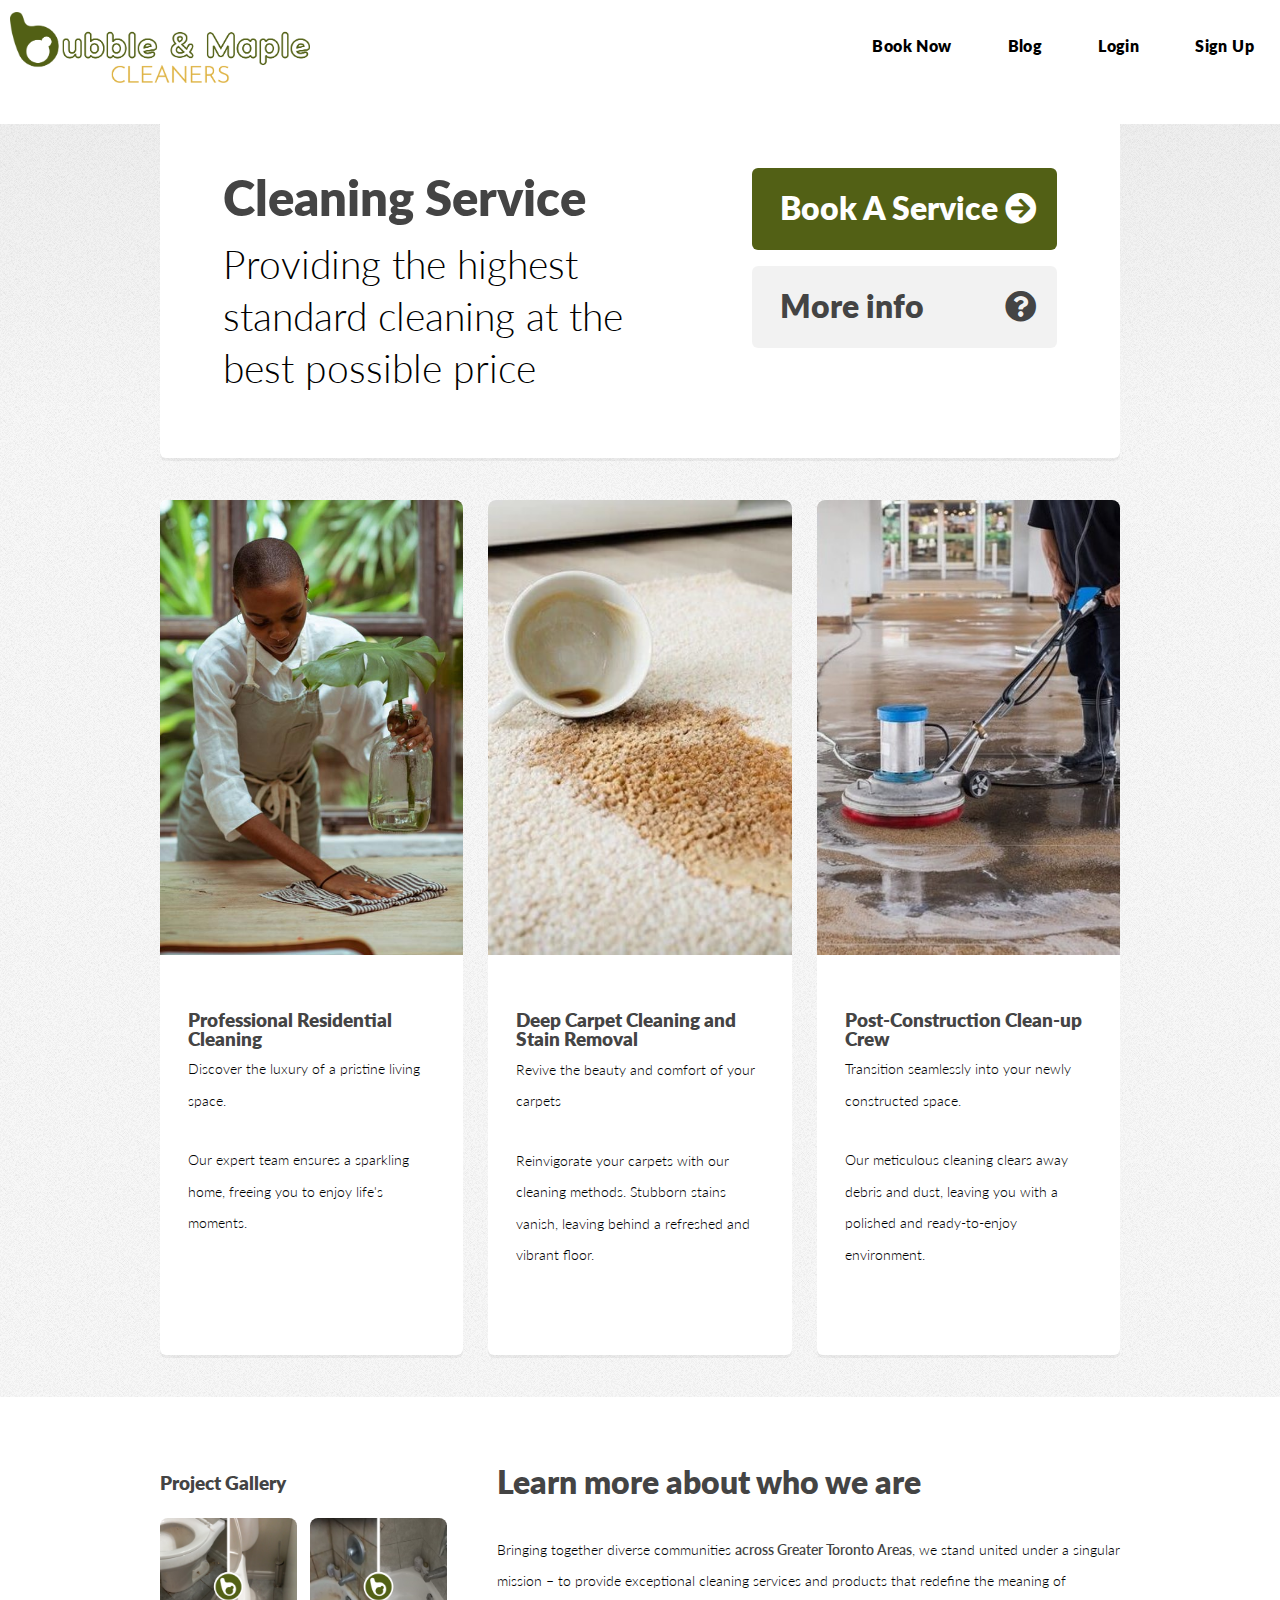
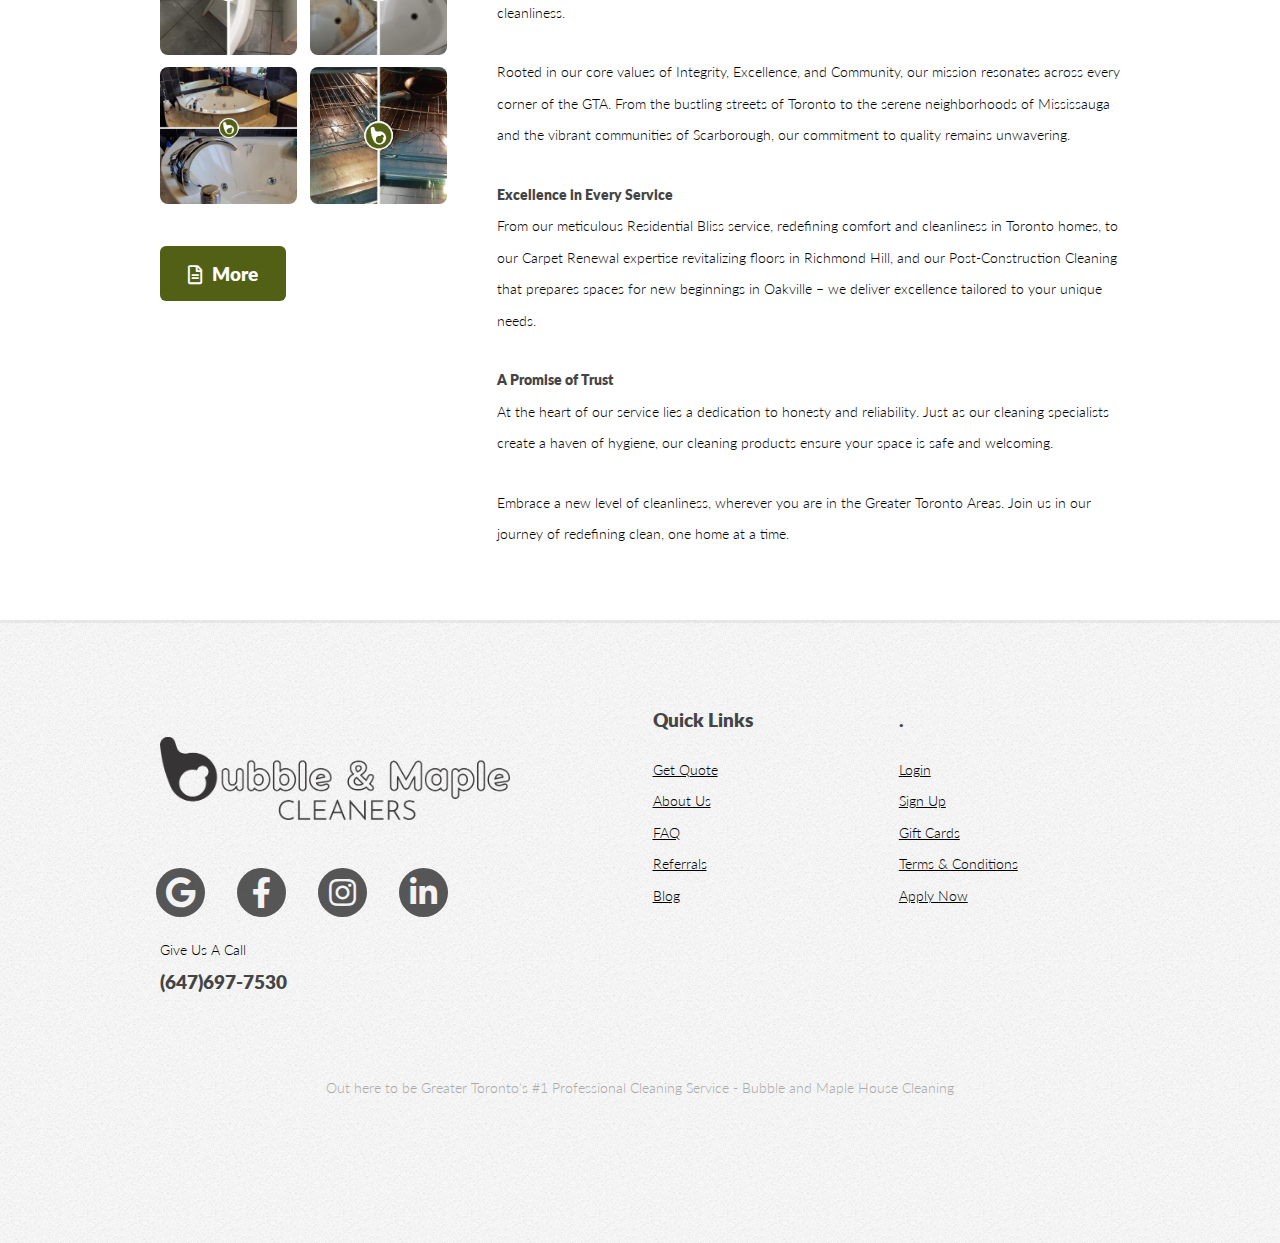
<file: index.html>
<!DOCTYPE HTML>

<html>
	<head>
		<title>Bubble and Maple Cleaners</title>
		<meta charset="utf-8" />
		<meta name="viewport" content="width=device-width, initial-scale=1, user-scalable=no" />
		<link rel="stylesheet" href="assets/css/main.css" />
	</head>
	<body class="is-preload homepage">
		<div id="page-wrapper">

			<!-- Header -->
				<div id="header-wrapper">
					<header id="header" class="container">

						

						<!-- Nav -->
						
							<nav id="nav">
								<!-- Logo -->
								<div id="logo">
									<a href="index.html"><img style="width: 300px;" src="./images/logo.png"></a>
								</div>
								<ul>
									<li><a href="https://bubbleandmaple.com/booknow">Book Now</a></li>
									<li><a href="./pages/blog.html">Blog</a></li>
									<li><a href="https://bubbleandmaple.com/login">Login</a></li>
									<li><a href="https://bubbleandmaple.com/signup">Sign Up</a></li>
								</ul>
							</nav>

					</header>
				</div>

			<!-- Banner -->
				<div id="banner-wrapper">
					<div id="banner" class="box container">
						<div class="row">
							<div class="col-7 col-12-medium">
								<h2>Cleaning Service</h2>
								<p>Providing the highest standard  cleaning at the best possible price</p>
							</div>
							<div class="col-5 col-12-medium">
								<ul>
									<li><a href="https://bubbleandmaple.com/booknow" class="button large icon solid fa-arrow-circle-right">Book A Service</a></li>
									<li><a href="https://bubbleandmaple.com/" class="button alt large icon solid fa-question-circle">More info</a></li>
								</ul>
							</div>
						</div>
					</div>
				</div>

			<!-- Features -->
				<div id="features-wrapper">
					<div class="container">
						<div class="row">
							<div class="col-4 col-12-medium">

								<!-- Box -->
									<section class="box feature">
										<a href="#" class="image featured"><img src="images/pic01.jpg" alt="" /></a>
										<div class="inner" style="height: 400px;">
											<header>
												<h2>Professional Residential Cleaning</h2>
												<p>Discover the luxury of a pristine living space.</p>
											</header>
											<p>Our expert team ensures a sparkling home, freeing you to enjoy life's moments.</p>
										</div>
									</section>

							</div>
							<div class="col-4 col-12-medium">

								<!-- Box -->
									<section class="box feature">
										<a href="#" class="image featured"><img src="images/pic02.jpg" alt="" /></a>
										<div class="inner" style="height: 400px;">
											<header>
												<h2>Deep Carpet Cleaning and Stain Removal</h2>
												<p>Revive the beauty and comfort of your carpets</p>
											</header>
											<p>Reinvigorate your carpets with our cleaning methods. Stubborn stains vanish, leaving behind a refreshed and vibrant floor.</p>
										</div>
									</section>

							</div>
							<div class="col-4 col-12-medium">

								<!-- Box -->
									<section class="box feature">
										<a href="#" class="image featured"><img src="images/pic03.jpg" alt="" /></a>
										<div class="inner" style="height: 400px;">
											<header>
												<h2>Post-Construction Clean-up Crew</h2>
												<p>Transition seamlessly into your newly constructed space.</p>
											</header>
											<p>Our meticulous cleaning clears away debris and dust, leaving you with a polished and ready-to-enjoy environment.</p>
										</div>
									</section>
							</div>
						</div>
					</div>
				</div>

			<!-- Main -->
				<div id="main-wrapper">
					<div class="container">
						<div class="row gtr-200">
							<div class="col-4 col-12-medium">

								<!-- Sidebar -->
									<div id="sidebar">
										<section class="widget thumbnails">
											<h3>Project Gallery</h3>
											<div class="grid">
												<div class="row gtr-50">
													<div class="col-6"><a href="#" class="image fit"><img src="images/pic04.jpg" alt="" /></a></div>
													<div class="col-6"><a href="#" class="image fit"><img src="images/pic05.jpg" alt="" /></a></div>
													<div class="col-6"><a href="#" class="image fit"><img src="images/pic06.jpg" alt="" /></a></div>
													<div class="col-6"><a href="#" class="image fit"><img src="images/pic07.jpg" alt="" /></a></div>
												</div>
											</div>
											<a href="#" class="button icon fa-file-alt">More</a>
										</section>
									</div>

							</div>
							<div class="col-8 col-12-medium imp-medium">

								<!-- Content -->
									<div id="content">
										<section class="last">
											<h2>Learn more about who we are</h2>
											<p>Bringing together diverse communities <strong>across Greater Toronto Areas</strong>, we stand united under a singular mission – to provide exceptional cleaning services and products that redefine the meaning of cleanliness.
											</p>
											
											<p>Rooted in our core values of Integrity, Excellence, and Community, our mission resonates across every corner of the GTA. From the bustling streets of Toronto to the serene neighborhoods of Mississauga and the vibrant communities of Scarborough, our commitment to quality remains unwavering.</p>
											<h4>Excellence in Every Service</h4>
											<p>From our meticulous Residential Bliss service, redefining comfort and cleanliness in Toronto homes, to our Carpet Renewal expertise revitalizing floors in Richmond Hill, and our Post-Construction Cleaning that prepares spaces for new beginnings in Oakville – we deliver excellence tailored to your unique needs.</p>
											<h4>A Promise of Trust</h4>
											<p>At the heart of our service lies a dedication to honesty and reliability. Just as our cleaning specialists create a haven of hygiene, our cleaning products ensure your space is safe and welcoming.</p>
											
											<p>Embrace a new level of cleanliness, wherever you are in the Greater Toronto Areas. Join us in our journey of redefining clean, one home at a time.</p>
											<!-- <a href="#" class="button icon solid fa-arrow-circle-right">Continue Reading</a> -->
										</section>
									</div>

							</div>
						</div>
					</div>
				</div>

			<!-- Footer -->
				<div id="footer-wrapper">
					<footer id="footer" class="container">
						<div class="row">
							<div class="col-6 col-6-medium col-12-small">

								<!-- Links -->
									<section class="widget contact links">
										<div class="dflex footer-logo">
											<img src="./images/logo_in_black.png" alt="logo at footer" style="width: 350px; height: 150px;">
										</div>
										<ul>
											<li><a href="#" class="icon brands fa-google"><span class="label">Google Business</span></a></li>
											<li><a href="#" class="icon brands fa-facebook-f"><span class="label">Facebook</span></a></li>
											<li><a href="#" class="icon brands fa-instagram"><span class="label">Instagram</span></a></li>
											<li><a href="#" class="icon brands fa-linkedin-in"><span class="label">Linkedin</span></a></li>
										</ul>
										<div id="phone-details">
											<span>Give Us A Call</span>
											<h3>(647)697-7530</h3>
										</div>
									</section>

							</div>
							<div class="col-3 col-6-medium col-12-small">

								<!-- Links -->
									<section class="widget links">
										<h3>Quick Links</h3>
										<ul class="style2">
											<li><a href="https://bubbleandmaple.com/contact-us">Get Quote</a></li>
											<li><a href="https://bubbleandmaple.com/about-us">About Us</a></li>
											<li><a href="#">FAQ</a></li>
											<li><a href="https://bubbleandmaple.com/referral">Referrals</a></li>
											<li><a href="#">Blog</a></li>
										</ul>
									</section>

							</div>
							<div class="col-3 col-6-medium col-12-small">

								<!-- Links -->
									<section class="widget links">
										<h3>.</h3>
										<ul class="style2">
											<li><a href="https://bubbleandmaple.com/login">Login</a></li>
											<li><a href="https://bubbleandmaple.com/signup">Sign Up</a></li>
											<li><a href="https://bubbleandmaple.com/gift-cards">Gift Cards</a></li>
											<li><a href="https://bubbleandmaple.com/terms-conditions">Terms & Conditions</a></li>
											<li><a href="#">Apply Now</a></li>
										</ul>
									</section>

							</div>
						</div>
						<div class="row">
							<div class="col-12">
								<div id="copyright">
									<ul class="menu">
										<li>Out here to be Greater Toronto's #1 Professional Cleaning Service - Bubble and Maple House Cleaning</li>
									</ul>
								</div>
							</div>
						</div>
					</footer>
				</div>

			</div>

		<!-- Scripts -->

			<script src="assets/js/jquery.min.js"></script>
			<script src="assets/js/jquery.dropotron.min.js"></script>
			<script src="assets/js/browser.min.js"></script>
			<script src="assets/js/breakpoints.min.js"></script>
			<script src="assets/js/util.js"></script>
			<script src="assets/js/main.js"></script>

	</body>
</html>
</file>
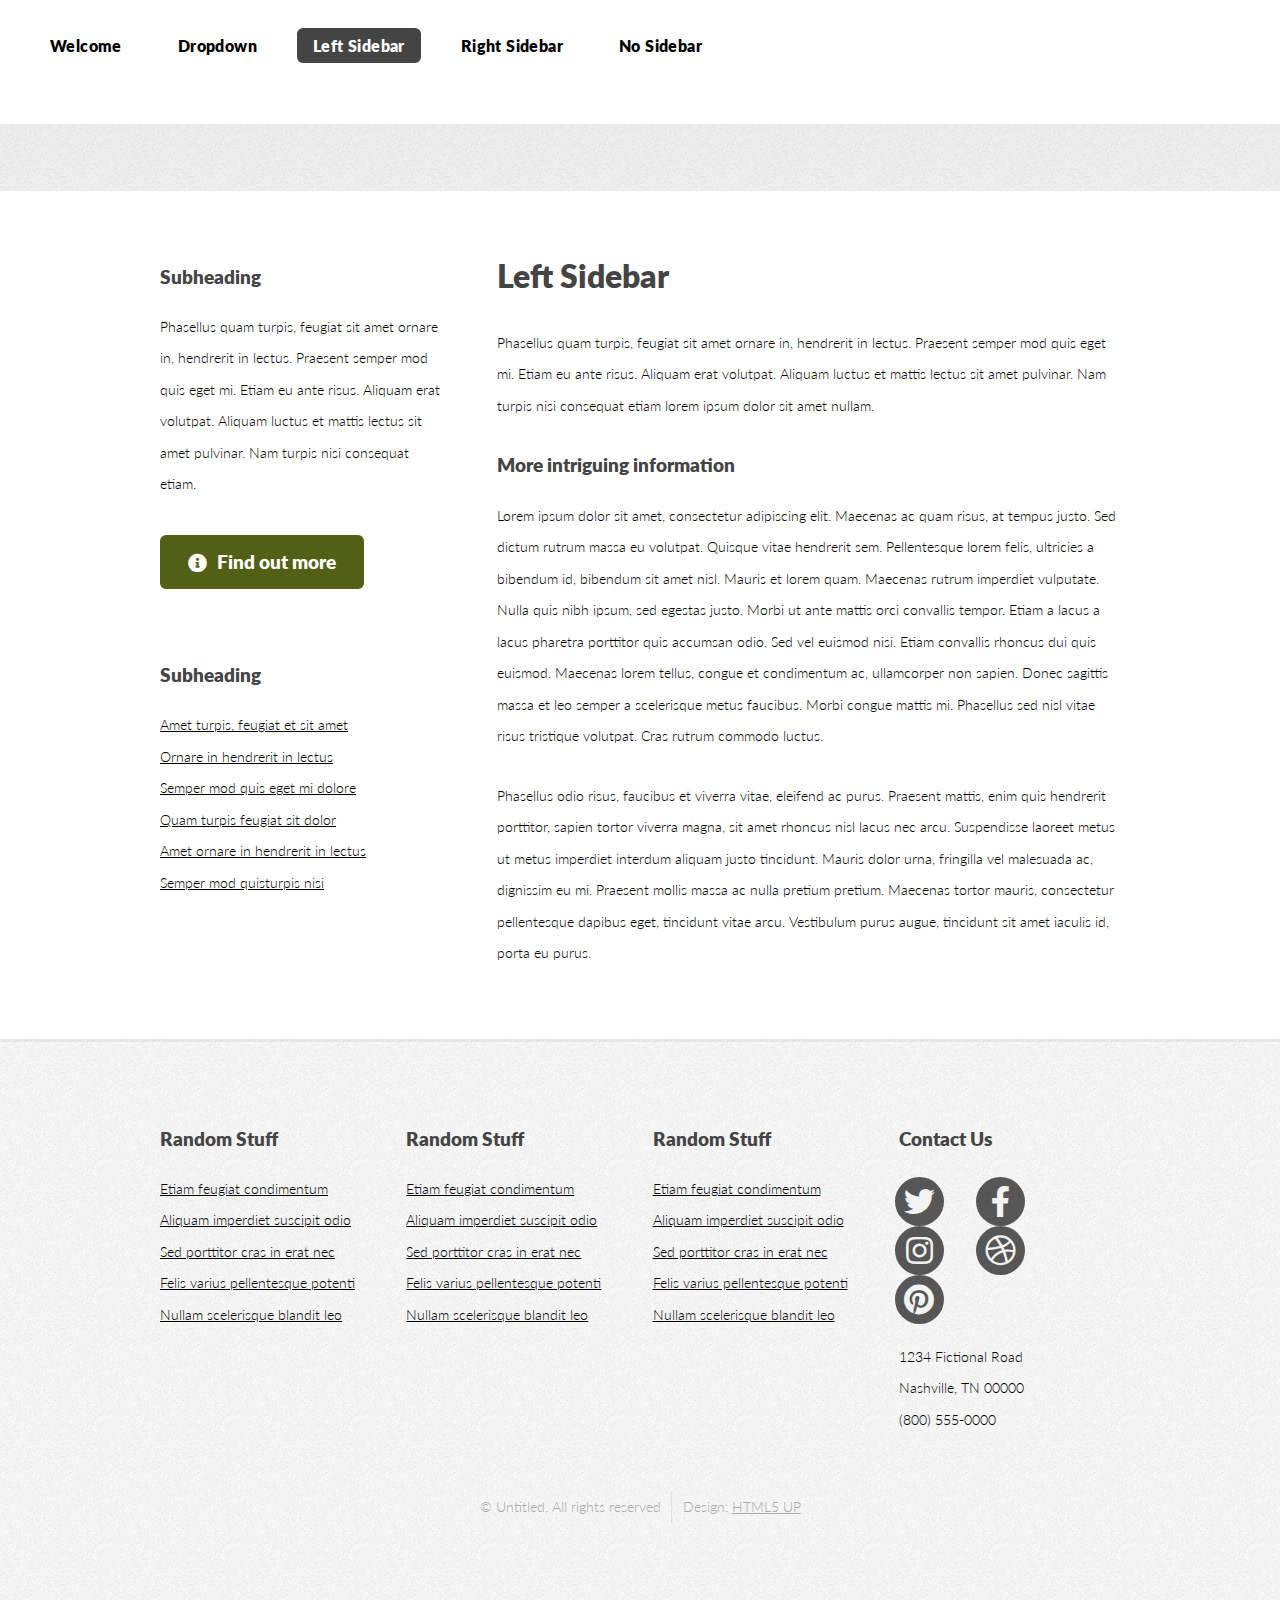
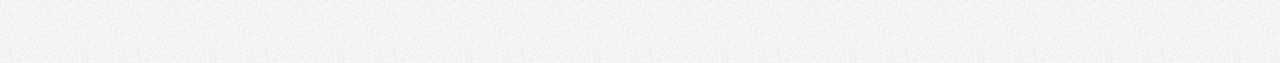
<file: left-sidebar.html>
<!DOCTYPE HTML>
<!--
	Verti by HTML5 UP
	html5up.net | @ajlkn
	Free for personal and commercial use under the CCA 3.0 license (html5up.net/license)
-->
<html>
	<head>
		<title>Verti by HTML5 UP</title>
		<meta charset="utf-8" />
		<meta name="viewport" content="width=device-width, initial-scale=1, user-scalable=no" />
		<link rel="stylesheet" href="assets/css/main.css" />
	</head>
	<body class="is-preload left-sidebar">
		<div id="page-wrapper">

			<!-- Header -->
				<div id="header-wrapper">
					<header id="header" class="container">

						<!-- Logo -->
							<div id="logo">
								<h1><a href="index.html">Verti</a></h1>
								<span>by HTML5 UP</span>
							</div>

						<!-- Nav -->
							<nav id="nav">
								<ul>
									<li><a href="index.html">Welcome</a></li>
									<li>
										<a href="#">Dropdown</a>
										<ul>
											<li><a href="#">Lorem ipsum dolor</a></li>
											<li><a href="#">Magna phasellus</a></li>
											<li>
												<a href="#">Phasellus consequat</a>
												<ul>
													<li><a href="#">Lorem ipsum dolor</a></li>
													<li><a href="#">Phasellus consequat</a></li>
													<li><a href="#">Magna phasellus</a></li>
													<li><a href="#">Etiam dolore nisl</a></li>
												</ul>
											</li>
											<li><a href="#">Veroeros feugiat</a></li>
										</ul>
									</li>
									<li class="current"><a href="left-sidebar.html">Left Sidebar</a></li>
									<li><a href="right-sidebar.html">Right Sidebar</a></li>
									<li><a href="no-sidebar.html">No Sidebar</a></li>
								</ul>
							</nav>

					</header>
				</div>

			<!-- Main -->
				<div id="main-wrapper">
					<div class="container">
						<div class="row gtr-200">
							<div class="col-4 col-12-medium">
								<div id="sidebar">

									<!-- Sidebar -->
										<section>
											<h3>Subheading</h3>
											<p>Phasellus quam turpis, feugiat sit amet ornare in, hendrerit in lectus.
											Praesent semper mod quis eget mi. Etiam eu ante risus. Aliquam erat volutpat.
											Aliquam luctus et mattis lectus sit amet pulvinar. Nam turpis nisi
											consequat etiam.</p>
											<footer>
												<a href="#" class="button icon solid fa-info-circle">Find out more</a>
											</footer>
										</section>

										<section>
											<h3>Subheading</h3>
											<ul class="style2">
												<li><a href="#">Amet turpis, feugiat et sit amet</a></li>
												<li><a href="#">Ornare in hendrerit in lectus</a></li>
												<li><a href="#">Semper mod quis eget mi dolore</a></li>
												<li><a href="#">Quam turpis feugiat sit dolor</a></li>
												<li><a href="#">Amet ornare in hendrerit in lectus</a></li>
												<li><a href="#">Semper mod quisturpis nisi</a></li>
											</ul>
										</section>

								</div>
							</div>
							<div class="col-8 col-12-medium imp-medium">
								<div id="content">

									<!-- Content -->
										<article>

											<h2>Left Sidebar</h2>

											<p>Phasellus quam turpis, feugiat sit amet ornare in, hendrerit in lectus.
											Praesent semper mod quis eget mi. Etiam eu ante risus. Aliquam erat volutpat.
											Aliquam luctus et mattis lectus sit amet pulvinar. Nam turpis nisi
											consequat etiam lorem ipsum dolor sit amet nullam.</p>

											<h3>More intriguing information</h3>
											<p>Lorem ipsum dolor sit amet, consectetur adipiscing elit. Maecenas ac quam risus, at tempus
											justo. Sed dictum rutrum massa eu volutpat. Quisque vitae hendrerit sem. Pellentesque lorem felis,
											ultricies a bibendum id, bibendum sit amet nisl. Mauris et lorem quam. Maecenas rutrum imperdiet
											vulputate. Nulla quis nibh ipsum, sed egestas justo. Morbi ut ante mattis orci convallis tempor.
											Etiam a lacus a lacus pharetra porttitor quis accumsan odio. Sed vel euismod nisi. Etiam convallis
											rhoncus dui quis euismod. Maecenas lorem tellus, congue et condimentum ac, ullamcorper non sapien.
											Donec sagittis massa et leo semper a scelerisque metus faucibus. Morbi congue mattis mi.
											Phasellus sed nisl vitae risus tristique volutpat. Cras rutrum commodo luctus.</p>

											<p>Phasellus odio risus, faucibus et viverra vitae, eleifend ac purus. Praesent mattis, enim
											quis hendrerit porttitor, sapien tortor viverra magna, sit amet rhoncus nisl lacus nec arcu.
											Suspendisse laoreet metus ut metus imperdiet interdum aliquam justo tincidunt. Mauris dolor urna,
											fringilla vel malesuada ac, dignissim eu mi. Praesent mollis massa ac nulla pretium pretium.
											Maecenas tortor mauris, consectetur pellentesque dapibus eget, tincidunt vitae arcu.
											Vestibulum purus augue, tincidunt sit amet iaculis id, porta eu purus.</p>

										</article>

								</div>
							</div>
						</div>
					</div>
				</div>

			<!-- Footer -->
				<div id="footer-wrapper">
					<footer id="footer" class="container">
						<div class="row">
							<div class="col-3 col-6-medium col-12-small">

								<!-- Links -->
									<section class="widget links">
										<h3>Random Stuff</h3>
										<ul class="style2">
											<li><a href="#">Etiam feugiat condimentum</a></li>
											<li><a href="#">Aliquam imperdiet suscipit odio</a></li>
											<li><a href="#">Sed porttitor cras in erat nec</a></li>
											<li><a href="#">Felis varius pellentesque potenti</a></li>
											<li><a href="#">Nullam scelerisque blandit leo</a></li>
										</ul>
									</section>

							</div>
							<div class="col-3 col-6-medium col-12-small">

								<!-- Links -->
									<section class="widget links">
										<h3>Random Stuff</h3>
										<ul class="style2">
											<li><a href="#">Etiam feugiat condimentum</a></li>
											<li><a href="#">Aliquam imperdiet suscipit odio</a></li>
											<li><a href="#">Sed porttitor cras in erat nec</a></li>
											<li><a href="#">Felis varius pellentesque potenti</a></li>
											<li><a href="#">Nullam scelerisque blandit leo</a></li>
										</ul>
									</section>

							</div>
							<div class="col-3 col-6-medium col-12-small">

								<!-- Links -->
									<section class="widget links">
										<h3>Random Stuff</h3>
										<ul class="style2">
											<li><a href="#">Etiam feugiat condimentum</a></li>
											<li><a href="#">Aliquam imperdiet suscipit odio</a></li>
											<li><a href="#">Sed porttitor cras in erat nec</a></li>
											<li><a href="#">Felis varius pellentesque potenti</a></li>
											<li><a href="#">Nullam scelerisque blandit leo</a></li>
										</ul>
									</section>

							</div>
							<div class="col-3 col-6-medium col-12-small">

								<!-- Contact -->
									<section class="widget contact">
										<h3>Contact Us</h3>
										<ul>
											<li><a href="#" class="icon brands fa-twitter"><span class="label">Twitter</span></a></li>
											<li><a href="#" class="icon brands fa-facebook-f"><span class="label">Facebook</span></a></li>
											<li><a href="#" class="icon brands fa-instagram"><span class="label">Instagram</span></a></li>
											<li><a href="#" class="icon brands fa-dribbble"><span class="label">Dribbble</span></a></li>
											<li><a href="#" class="icon brands fa-pinterest"><span class="label">Pinterest</span></a></li>
										</ul>
										<p>1234 Fictional Road<br />
										Nashville, TN 00000<br />
										(800) 555-0000</p>
									</section>

							</div>
						</div>
						<div class="row">
							<div class="col-12">
								<div id="copyright">
									<ul class="menu">
										<li>&copy; Untitled. All rights reserved</li><li>Design: <a href="http://html5up.net">HTML5 UP</a></li>
									</ul>
								</div>
							</div>
						</div>
					</footer>
				</div>

			</div>

		<!-- Scripts -->

			<script src="assets/js/jquery.min.js"></script>
			<script src="assets/js/jquery.dropotron.min.js"></script>
			<script src="assets/js/browser.min.js"></script>
			<script src="assets/js/breakpoints.min.js"></script>
			<script src="assets/js/util.js"></script>
			<script src="assets/js/main.js"></script>

	</body>
</html>
</file>
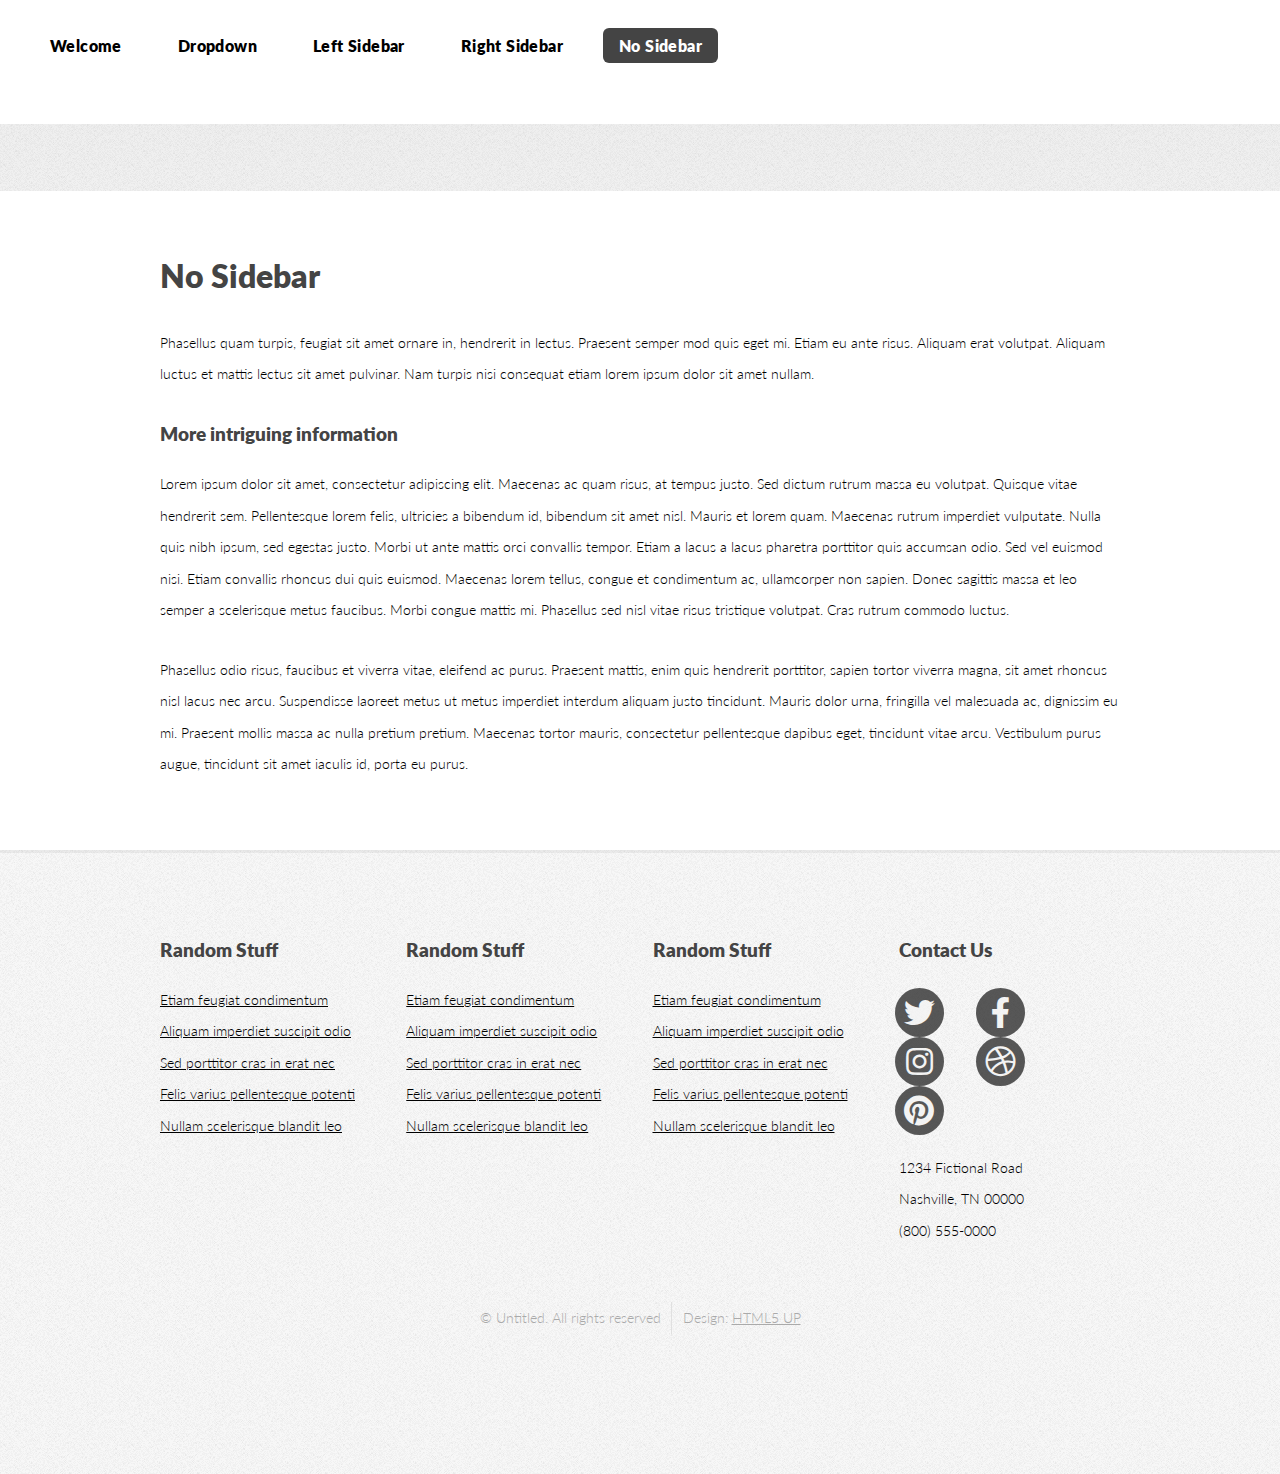
<file: no-sidebar.html>
<!DOCTYPE HTML>
<!--
	Verti by HTML5 UP
	html5up.net | @ajlkn
	Free for personal and commercial use under the CCA 3.0 license (html5up.net/license)
-->
<html>
	<head>
		<title>Verti by HTML5 UP</title>
		<meta charset="utf-8" />
		<meta name="viewport" content="width=device-width, initial-scale=1, user-scalable=no" />
		<link rel="stylesheet" href="assets/css/main.css" />
	</head>
	<body class="is-preload no-sidebar">
		<div id="page-wrapper">

			<!-- Header -->
				<div id="header-wrapper">
					<header id="header" class="container">

						<!-- Logo -->
							<div id="logo">
								<h1><a href="index.html">Verti</a></h1>
								<span>by HTML5 UP</span>
							</div>

						<!-- Nav -->
							<nav id="nav">
								<ul>
									<li><a href="index.html">Welcome</a></li>
									<li>
										<a href="#">Dropdown</a>
										<ul>
											<li><a href="#">Lorem ipsum dolor</a></li>
											<li><a href="#">Magna phasellus</a></li>
											<li>
												<a href="#">Phasellus consequat</a>
												<ul>
													<li><a href="#">Lorem ipsum dolor</a></li>
													<li><a href="#">Phasellus consequat</a></li>
													<li><a href="#">Magna phasellus</a></li>
													<li><a href="#">Etiam dolore nisl</a></li>
												</ul>
											</li>
											<li><a href="#">Veroeros feugiat</a></li>
										</ul>
									</li>
									<li><a href="left-sidebar.html">Left Sidebar</a></li>
									<li><a href="right-sidebar.html">Right Sidebar</a></li>
									<li class="current"><a href="no-sidebar.html">No Sidebar</a></li>
								</ul>
							</nav>

					</header>
				</div>

			<!-- Main -->
				<div id="main-wrapper">
					<div class="container">
						<div id="content">

							<!-- Content -->
								<article>

									<h2>No Sidebar</h2>

									<p>Phasellus quam turpis, feugiat sit amet ornare in, hendrerit in lectus.
									Praesent semper mod quis eget mi. Etiam eu ante risus. Aliquam erat volutpat.
									Aliquam luctus et mattis lectus sit amet pulvinar. Nam turpis nisi
									consequat etiam lorem ipsum dolor sit amet nullam.</p>

									<h3>More intriguing information</h3>
									<p>Lorem ipsum dolor sit amet, consectetur adipiscing elit. Maecenas ac quam risus, at tempus
									justo. Sed dictum rutrum massa eu volutpat. Quisque vitae hendrerit sem. Pellentesque lorem felis,
									ultricies a bibendum id, bibendum sit amet nisl. Mauris et lorem quam. Maecenas rutrum imperdiet
									vulputate. Nulla quis nibh ipsum, sed egestas justo. Morbi ut ante mattis orci convallis tempor.
									Etiam a lacus a lacus pharetra porttitor quis accumsan odio. Sed vel euismod nisi. Etiam convallis
									rhoncus dui quis euismod. Maecenas lorem tellus, congue et condimentum ac, ullamcorper non sapien.
									Donec sagittis massa et leo semper a scelerisque metus faucibus. Morbi congue mattis mi.
									Phasellus sed nisl vitae risus tristique volutpat. Cras rutrum commodo luctus.</p>

									<p>Phasellus odio risus, faucibus et viverra vitae, eleifend ac purus. Praesent mattis, enim
									quis hendrerit porttitor, sapien tortor viverra magna, sit amet rhoncus nisl lacus nec arcu.
									Suspendisse laoreet metus ut metus imperdiet interdum aliquam justo tincidunt. Mauris dolor urna,
									fringilla vel malesuada ac, dignissim eu mi. Praesent mollis massa ac nulla pretium pretium.
									Maecenas tortor mauris, consectetur pellentesque dapibus eget, tincidunt vitae arcu.
									Vestibulum purus augue, tincidunt sit amet iaculis id, porta eu purus.</p>

								</article>

						</div>
					</div>
				</div>

			<!-- Footer -->
				<div id="footer-wrapper">
					<footer id="footer" class="container">
						<div class="row">
							<div class="col-3 col-6-medium col-12-small">

								<!-- Links -->
									<section class="widget links">
										<h3>Random Stuff</h3>
										<ul class="style2">
											<li><a href="#">Etiam feugiat condimentum</a></li>
											<li><a href="#">Aliquam imperdiet suscipit odio</a></li>
											<li><a href="#">Sed porttitor cras in erat nec</a></li>
											<li><a href="#">Felis varius pellentesque potenti</a></li>
											<li><a href="#">Nullam scelerisque blandit leo</a></li>
										</ul>
									</section>

							</div>
							<div class="col-3 col-6-medium col-12-small">

								<!-- Links -->
									<section class="widget links">
										<h3>Random Stuff</h3>
										<ul class="style2">
											<li><a href="#">Etiam feugiat condimentum</a></li>
											<li><a href="#">Aliquam imperdiet suscipit odio</a></li>
											<li><a href="#">Sed porttitor cras in erat nec</a></li>
											<li><a href="#">Felis varius pellentesque potenti</a></li>
											<li><a href="#">Nullam scelerisque blandit leo</a></li>
										</ul>
									</section>

							</div>
							<div class="col-3 col-6-medium col-12-small">

								<!-- Links -->
									<section class="widget links">
										<h3>Random Stuff</h3>
										<ul class="style2">
											<li><a href="#">Etiam feugiat condimentum</a></li>
											<li><a href="#">Aliquam imperdiet suscipit odio</a></li>
											<li><a href="#">Sed porttitor cras in erat nec</a></li>
											<li><a href="#">Felis varius pellentesque potenti</a></li>
											<li><a href="#">Nullam scelerisque blandit leo</a></li>
										</ul>
									</section>

							</div>
							<div class="col-3 col-6-medium col-12-small">

								<!-- Contact -->
									<section class="widget contact">
										<h3>Contact Us</h3>
										<ul>
											<li><a href="#" class="icon brands fa-twitter"><span class="label">Twitter</span></a></li>
											<li><a href="#" class="icon brands fa-facebook-f"><span class="label">Facebook</span></a></li>
											<li><a href="#" class="icon brands fa-instagram"><span class="label">Instagram</span></a></li>
											<li><a href="#" class="icon brands fa-dribbble"><span class="label">Dribbble</span></a></li>
											<li><a href="#" class="icon brands fa-pinterest"><span class="label">Pinterest</span></a></li>
										</ul>
										<p>1234 Fictional Road<br />
										Nashville, TN 00000<br />
										(800) 555-0000</p>
									</section>

							</div>
						</div>
						<div class="row">
							<div class="col-12">
								<div id="copyright">
									<ul class="menu">
										<li>&copy; Untitled. All rights reserved</li><li>Design: <a href="http://html5up.net">HTML5 UP</a></li>
									</ul>
								</div>
							</div>
						</div>
					</footer>
				</div>

			</div>

		<!-- Scripts -->

			<script src="assets/js/jquery.min.js"></script>
			<script src="assets/js/jquery.dropotron.min.js"></script>
			<script src="assets/js/browser.min.js"></script>
			<script src="assets/js/breakpoints.min.js"></script>
			<script src="assets/js/util.js"></script>
			<script src="assets/js/main.js"></script>

	</body>
</html>
</file>
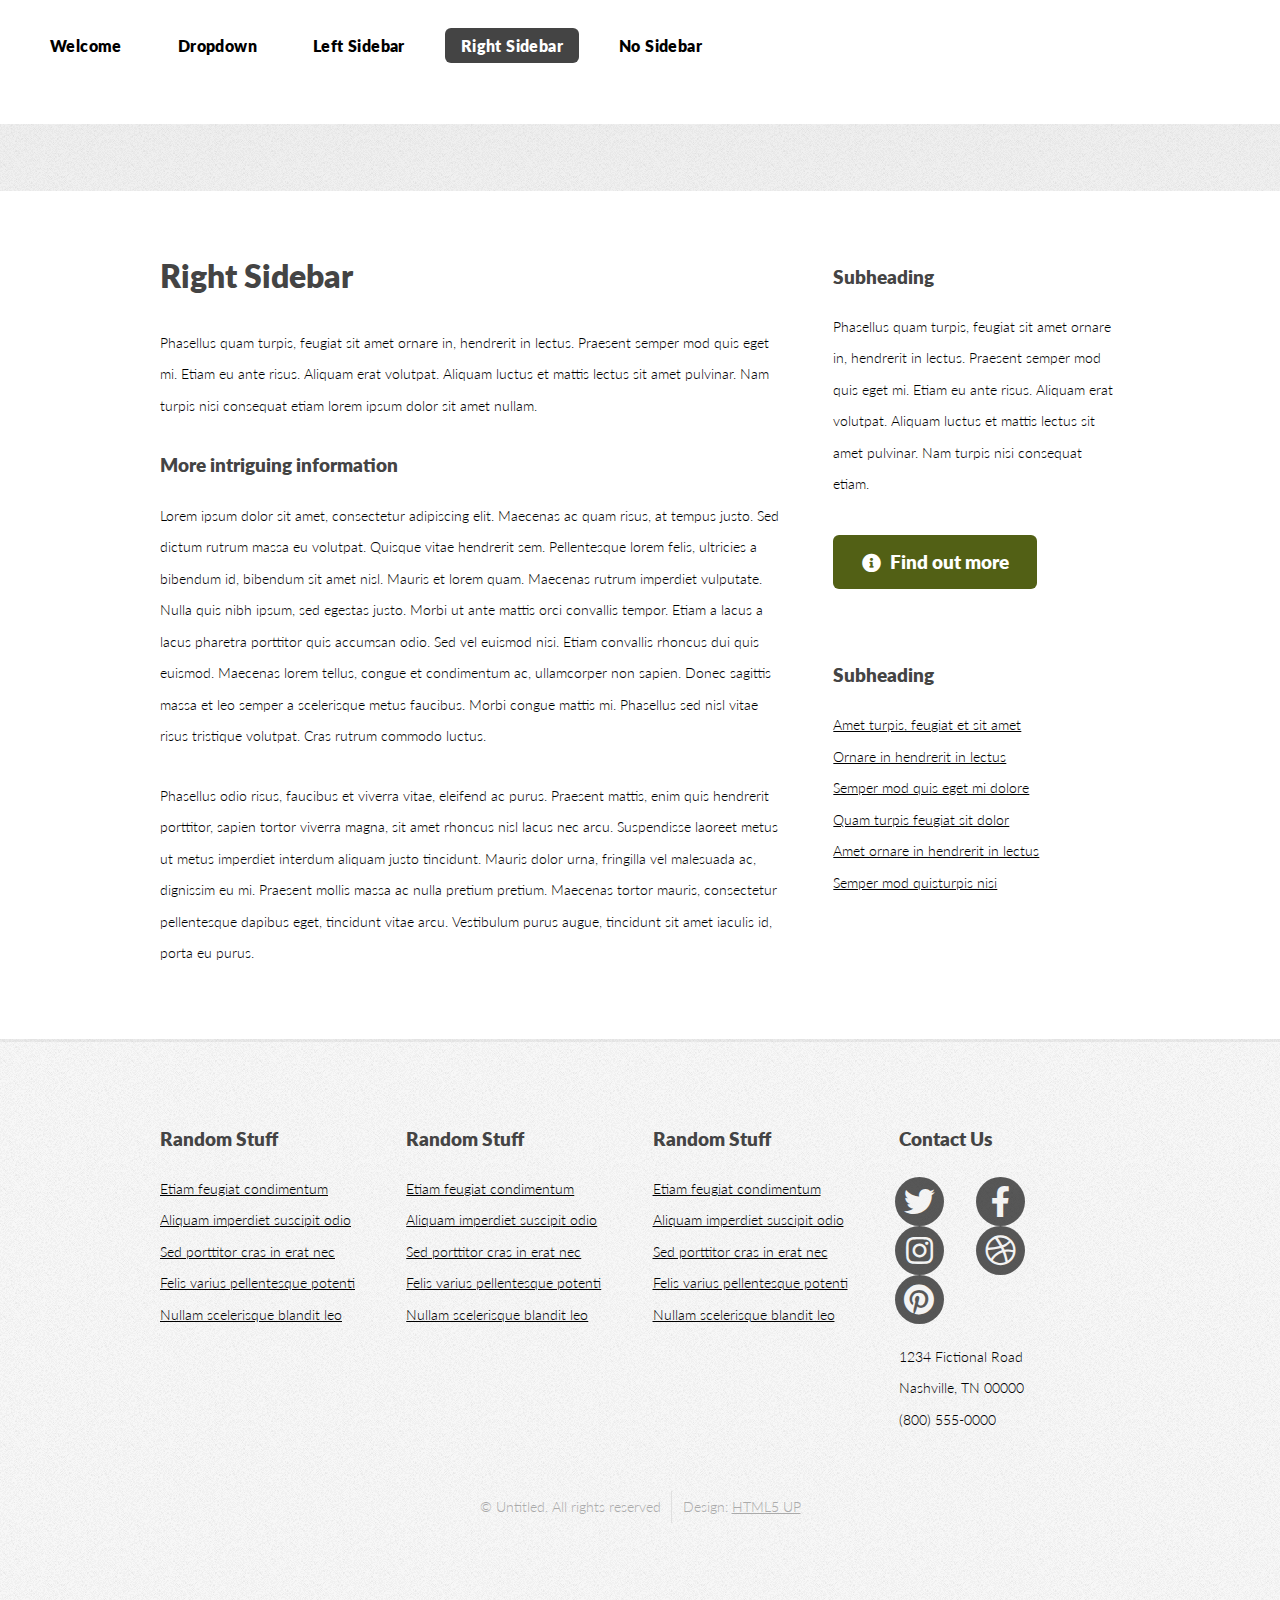
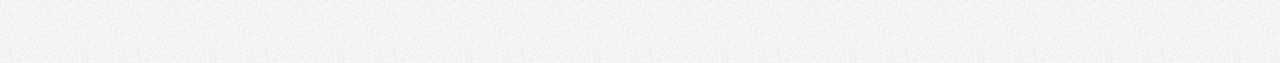
<file: right-sidebar.html>
<!DOCTYPE HTML>
<!--
	Verti by HTML5 UP
	html5up.net | @ajlkn
	Free for personal and commercial use under the CCA 3.0 license (html5up.net/license)
-->
<html>
	<head>
		<title>Verti by HTML5 UP</title>
		<meta charset="utf-8" />
		<meta name="viewport" content="width=device-width, initial-scale=1, user-scalable=no" />
		<link rel="stylesheet" href="assets/css/main.css" />
	</head>
	<body class="is-preload right-sidebar">
		<div id="page-wrapper">

			<!-- Header -->
				<div id="header-wrapper">
					<header id="header" class="container">

						<!-- Logo -->
							<div id="logo">
								<h1><a href="index.html">Verti</a></h1>
								<span>by HTML5 UP</span>
							</div>

						<!-- Nav -->
							<nav id="nav">
								<ul>
									<li><a href="index.html">Welcome</a></li>
									<li>
										<a href="#">Dropdown</a>
										<ul>
											<li><a href="#">Lorem ipsum dolor</a></li>
											<li><a href="#">Magna phasellus</a></li>
											<li>
												<a href="#">Phasellus consequat</a>
												<ul>
													<li><a href="#">Lorem ipsum dolor</a></li>
													<li><a href="#">Phasellus consequat</a></li>
													<li><a href="#">Magna phasellus</a></li>
													<li><a href="#">Etiam dolore nisl</a></li>
												</ul>
											</li>
											<li><a href="#">Veroeros feugiat</a></li>
										</ul>
									</li>
									<li><a href="left-sidebar.html">Left Sidebar</a></li>
									<li class="current"><a href="right-sidebar.html">Right Sidebar</a></li>
									<li><a href="no-sidebar.html">No Sidebar</a></li>
								</ul>
							</nav>

					</header>
				</div>

			<!-- Main -->
				<div id="main-wrapper">
					<div class="container">
						<div class="row gtr-200">
							<div class="col-8 col-12-medium">
								<div id="content">

									<!-- Content -->
										<article>

											<h2>Right Sidebar</h2>

											<p>Phasellus quam turpis, feugiat sit amet ornare in, hendrerit in lectus.
											Praesent semper mod quis eget mi. Etiam eu ante risus. Aliquam erat volutpat.
											Aliquam luctus et mattis lectus sit amet pulvinar. Nam turpis nisi
											consequat etiam lorem ipsum dolor sit amet nullam.</p>

											<h3>More intriguing information</h3>
											<p>Lorem ipsum dolor sit amet, consectetur adipiscing elit. Maecenas ac quam risus, at tempus
											justo. Sed dictum rutrum massa eu volutpat. Quisque vitae hendrerit sem. Pellentesque lorem felis,
											ultricies a bibendum id, bibendum sit amet nisl. Mauris et lorem quam. Maecenas rutrum imperdiet
											vulputate. Nulla quis nibh ipsum, sed egestas justo. Morbi ut ante mattis orci convallis tempor.
											Etiam a lacus a lacus pharetra porttitor quis accumsan odio. Sed vel euismod nisi. Etiam convallis
											rhoncus dui quis euismod. Maecenas lorem tellus, congue et condimentum ac, ullamcorper non sapien.
											Donec sagittis massa et leo semper a scelerisque metus faucibus. Morbi congue mattis mi.
											Phasellus sed nisl vitae risus tristique volutpat. Cras rutrum commodo luctus.</p>

											<p>Phasellus odio risus, faucibus et viverra vitae, eleifend ac purus. Praesent mattis, enim
											quis hendrerit porttitor, sapien tortor viverra magna, sit amet rhoncus nisl lacus nec arcu.
											Suspendisse laoreet metus ut metus imperdiet interdum aliquam justo tincidunt. Mauris dolor urna,
											fringilla vel malesuada ac, dignissim eu mi. Praesent mollis massa ac nulla pretium pretium.
											Maecenas tortor mauris, consectetur pellentesque dapibus eget, tincidunt vitae arcu.
											Vestibulum purus augue, tincidunt sit amet iaculis id, porta eu purus.</p>

										</article>

								</div>
							</div>
							<div class="col-4 col-12-medium">
								<div id="sidebar">

									<!-- Sidebar -->
										<section>
											<h3>Subheading</h3>
											<p>Phasellus quam turpis, feugiat sit amet ornare in, hendrerit in lectus.
											Praesent semper mod quis eget mi. Etiam eu ante risus. Aliquam erat volutpat.
											Aliquam luctus et mattis lectus sit amet pulvinar. Nam turpis nisi
											consequat etiam.</p>
											<footer>
												<a href="#" class="button icon solid fa-info-circle">Find out more</a>
											</footer>
										</section>

										<section>
											<h3>Subheading</h3>
											<ul class="style2">
												<li><a href="#">Amet turpis, feugiat et sit amet</a></li>
												<li><a href="#">Ornare in hendrerit in lectus</a></li>
												<li><a href="#">Semper mod quis eget mi dolore</a></li>
												<li><a href="#">Quam turpis feugiat sit dolor</a></li>
												<li><a href="#">Amet ornare in hendrerit in lectus</a></li>
												<li><a href="#">Semper mod quisturpis nisi</a></li>
											</ul>
										</section>

								</div>
							</div>
						</div>
					</div>
				</div>

			<!-- Footer -->
				<div id="footer-wrapper">
					<footer id="footer" class="container">
						<div class="row">
							<div class="col-3 col-6-medium col-12-small">

								<!-- Links -->
									<section class="widget links">
										<h3>Random Stuff</h3>
										<ul class="style2">
											<li><a href="#">Etiam feugiat condimentum</a></li>
											<li><a href="#">Aliquam imperdiet suscipit odio</a></li>
											<li><a href="#">Sed porttitor cras in erat nec</a></li>
											<li><a href="#">Felis varius pellentesque potenti</a></li>
											<li><a href="#">Nullam scelerisque blandit leo</a></li>
										</ul>
									</section>

							</div>
							<div class="col-3 col-6-medium col-12-small">

								<!-- Links -->
									<section class="widget links">
										<h3>Random Stuff</h3>
										<ul class="style2">
											<li><a href="#">Etiam feugiat condimentum</a></li>
											<li><a href="#">Aliquam imperdiet suscipit odio</a></li>
											<li><a href="#">Sed porttitor cras in erat nec</a></li>
											<li><a href="#">Felis varius pellentesque potenti</a></li>
											<li><a href="#">Nullam scelerisque blandit leo</a></li>
										</ul>
									</section>

							</div>
							<div class="col-3 col-6-medium col-12-small">

								<!-- Links -->
									<section class="widget links">
										<h3>Random Stuff</h3>
										<ul class="style2">
											<li><a href="#">Etiam feugiat condimentum</a></li>
											<li><a href="#">Aliquam imperdiet suscipit odio</a></li>
											<li><a href="#">Sed porttitor cras in erat nec</a></li>
											<li><a href="#">Felis varius pellentesque potenti</a></li>
											<li><a href="#">Nullam scelerisque blandit leo</a></li>
										</ul>
									</section>

							</div>
							<div class="col-3 col-6-medium col-12-small">

								<!-- Contact -->
									<section class="widget contact">
										<h3>Contact Us</h3>
										<ul>
											<li><a href="#" class="icon brands fa-twitter"><span class="label">Twitter</span></a></li>
											<li><a href="#" class="icon brands fa-facebook-f"><span class="label">Facebook</span></a></li>
											<li><a href="#" class="icon brands fa-instagram"><span class="label">Instagram</span></a></li>
											<li><a href="#" class="icon brands fa-dribbble"><span class="label">Dribbble</span></a></li>
											<li><a href="#" class="icon brands fa-pinterest"><span class="label">Pinterest</span></a></li>
										</ul>
										<p>1234 Fictional Road<br />
										Nashville, TN 00000<br />
										(800) 555-0000</p>
									</section>

							</div>
						</div>
						<div class="row">
							<div class="col-12">
								<div id="copyright">
									<ul class="menu">
										<li>&copy; Untitled. All rights reserved</li><li>Design: <a href="http://html5up.net">HTML5 UP</a></li>
									</ul>
								</div>
							</div>
						</div>
					</footer>
				</div>

			</div>

		<!-- Scripts -->

			<script src="assets/js/jquery.min.js"></script>
			<script src="assets/js/jquery.dropotron.min.js"></script>
			<script src="assets/js/browser.min.js"></script>
			<script src="assets/js/breakpoints.min.js"></script>
			<script src="assets/js/util.js"></script>
			<script src="assets/js/main.js"></script>

	</body>
</html>
</file>
<file: assets/css/main.css>
@import url("fontawesome-all.min.css");
@import url("https://fonts.googleapis.com/css?family=Oleo+Script:400|Open+Sans:300,300italic,600,600italic,800");
@import url('https://fonts.googleapis.com/css2?family=Lato:wght@100;300;400;700;900&display=swap');
/* variables */
:root {
    --primary-black: #000000;
	--off-white-bg: #f0f5f9;
	--olive-green: #526015;
	--btn-focus: #526015;
    --font-size-large: 18px;
	--font-family: 'Lato';
	--font-size-normal: 14px;
}

html, body, div, span, applet, object,
iframe, h1, h2, h3, h4, h5, h6, p, blockquote,
pre, a, abbr, acronym, address, big, cite,
code, del, dfn, em, img, ins, kbd, q, s, samp,
small, strike, strong, sub, sup, tt, var, b,
u, i, center, dl, dt, dd, ol, ul, li, fieldset,
form, label, legend, table, caption, tbody,
tfoot, thead, tr, th, td, article, aside,
canvas, details, embed, figure, figcaption,
footer, header, hgroup, menu, nav, output, ruby,
section, summary, time, mark, audio, video {
	margin: 0;
	padding: 0;
	border: 0;
	font-size: 100%;
	font: inherit;
	vertical-align: baseline;}

article, aside, details, figcaption, figure,
footer, header, hgroup, menu, nav, section {
	display: block;}

body {
	line-height: 1;
}

ol, ul {
	list-style: none;
}

blockquote, q {
	quotes: none;
}

	blockquote:before, blockquote:after, q:before, q:after {
		content: '';
		content: none;
	}

table {
	border-collapse: collapse;
	border-spacing: 0;
}

body {
	-webkit-text-size-adjust: none;
}

mark {
	background-color: transparent;
	color: inherit;
}

input::-moz-focus-inner {
	border: 0;
	padding: 0;
}

input, select, textarea {
	-moz-appearance: none;
	-webkit-appearance: none;
	-ms-appearance: none;
	appearance: none;
}

/* Basic */

	@-ms-viewport {
		width: device-width;
	}

	html {
		box-sizing: border-box;
	}

	*, *:before, *:after {
		box-sizing: inherit;
	}

	body {
		background-image: -moz-linear-gradient(top, rgba(0, 0, 0, 0.05), rgba(0, 0, 0, 0)), url("images/bg01.png");
		background-image: -webkit-linear-gradient(top, rgba(0, 0, 0, 0.05), rgba(0, 0, 0, 0)), url("images/bg01.png");
		background-image: -ms-linear-gradient(top, rgba(0, 0, 0, 0.05), rgba(0, 0, 0, 0)), url("images/bg01.png");
		background-image: linear-gradient(top, rgba(0, 0, 0, 0.05), rgba(0, 0, 0, 0)), url("images/bg01.png");
		background-color: #f7f7f7;
		background-position: top left, top left;
		background-repeat: repeat-x, repeat;
		background-size: 100% 30em, auto;
		font-family: var(--font-family), sans-serif;
		font-size: 13pt;
		color: #000000;
		font-weight: 300;
		line-height: 2.25em;
	}

		body.is-preload *, body.is-preload *:before, body.is-preload *:after {
			-moz-animation: none !important;
			-webkit-animation: none !important;
			-ms-animation: none !important;
			animation: none !important;
			-moz-transition: none !important;
			-webkit-transition: none !important;
			-ms-transition: none !important;
			transition: none !important;
		}

	input, select, textarea {
		font-family: var(--font-family), sans-serif;
		font-size: 13pt;
		color: var(--font-family);
		font-weight: 300;
		line-height: 2.25em;
	}

	a {
		color: var(--primary-black);
		text-decoration: underline;
	}

		a:hover {
			text-decoration: none;
		}

	h1, h2, h3, h4, h5, h6 {
		color: #444;
		font-weight: 800;
	}

		h1 a, h2 a, h3 a, h4 a, h5 a, h6 a {
			color: inherit;
			text-decoration: none;
			outline: 0;
		}

	h2 {
		font-size: 2.25em;
		margin: 0 0 1.1em 0;
		line-height: 1em;
	}

	h3 {
		font-size: 1.35em;
		margin: 0 0 1em 0;
	}

	b, strong {
		font-weight: 600;
		color: #444;
	}

	i, em {
		font-style: italic;
	}

	br.clear {
		clear: both;
	}

	sub {
		position: relative;
		top: 0.5em;
		font-size: 0.8em;
	}

	sup {
		position: relative;
		top: -0.5em;
		font-size: 0.8em;
	}

	hr {
		border: 0;
		border-top: solid 1px #eee;
	}

	blockquote {
		border-left: solid 0.5em #eee;
		padding: 1em 0 1em 2em;
		font-style: italic;
	}

	p, ul, ol, dl, table {
		margin-bottom: 2em;
	}

/* Container */

	.container {
		margin: 0 auto;
		max-width: 100%;
		width: 1400px;
	}

		@media screen and (max-width: 1680px) {

			.container {
				width: 1200px;
			}

		}

		@media screen and (max-width: 1280px) {

			.container {
				width: 960px;
			}

		}

		@media screen and (max-width: 980px) {

			.container {
				width: 90%;
			}

		}

		@media screen and (max-width: 736px) {

			.container {
				width: 100%;
			}

		}

/* Row */

	.row {
		display: flex;
		flex-wrap: wrap;
		box-sizing: border-box;
		align-items: stretch;
	}

		.row > * {
			box-sizing: border-box;
		}

		.row.gtr-uniform > * > :last-child {
			margin-bottom: 0;
		}

		.row.aln-left {
			justify-content: flex-start;
		}

		.row.aln-center {
			justify-content: center;
		}

		.row.aln-right {
			justify-content: flex-end;
		}

		.row.aln-top {
			align-items: flex-start;
		}

		.row.aln-middle {
			align-items: center;
		}

		.row.aln-bottom {
			align-items: flex-end;
		}

		.row > .imp {
			order: -1;
		}

		.row > .col-1 {
			width: 8.33333%;
		}

		.row > .off-1 {
			margin-left: 8.33333%;
		}

		.row > .col-2 {
			width: 16.66667%;
		}

		.row > .off-2 {
			margin-left: 16.66667%;
		}

		.row > .col-3 {
			width: 25%;
		}

		.row > .off-3 {
			margin-left: 25%;
		}

		.row > .col-4 {
			width: 33.33333%;
		}

		.row > .off-4 {
			margin-left: 33.33333%;
		}

		.row > .col-5 {
			width: 41.66667%;
		}

		.row > .off-5 {
			margin-left: 41.66667%;
		}

		.row > .col-6 {
			width: 50%;
		}

		.row > .off-6 {
			margin-left: 50%;
		}

		.row > .col-7 {
			width: 58.33333%;
		}

		.row > .off-7 {
			margin-left: 58.33333%;
		}

		.row > .col-8 {
			width: 66.66667%;
		}

		.row > .off-8 {
			margin-left: 66.66667%;
		}

		.row > .col-9 {
			width: 75%;
		}

		.row > .off-9 {
			margin-left: 75%;
		}

		.row > .col-10 {
			width: 83.33333%;
		}

		.row > .off-10 {
			margin-left: 83.33333%;
		}

		.row > .col-11 {
			width: 91.66667%;
		}

		.row > .off-11 {
			margin-left: 91.66667%;
		}

		.row > .col-12 {
			width: 100%;
		}

		.row > .off-12 {
			margin-left: 100%;
		}

		.row.gtr-0 {
			margin-top: 0px;
			margin-left: 0px;
		}

			.row.gtr-0 > * {
				padding: 0px 0 0 0px;
			}

			.row.gtr-0.gtr-uniform {
				margin-top: 0px;
			}

				.row.gtr-0.gtr-uniform > * {
					padding-top: 0px;
				}

		.row.gtr-25 {
			margin-top: -10px;
			margin-left: -10px;
		}

			.row.gtr-25 > * {
				padding: 10px 0 0 10px;
			}

			.row.gtr-25.gtr-uniform {
				margin-top: -10px;
			}

				.row.gtr-25.gtr-uniform > * {
					padding-top: 10px;
				}

		.row.gtr-50 {
			margin-top: -20px;
			margin-left: -20px;
		}

			.row.gtr-50 > * {
				padding: 20px 0 0 20px;
			}

			.row.gtr-50.gtr-uniform {
				margin-top: -20px;
			}

				.row.gtr-50.gtr-uniform > * {
					padding-top: 20px;
				}

		.row {
			margin-top: -40px;
			margin-left: -40px;
		}

			.row > * {
				padding: 40px 0 0 40px;
			}

			.row.gtr-uniform {
				margin-top: -40px;
			}

				.row.gtr-uniform > * {
					padding-top: 40px;
				}

		.row.gtr-150 {
			margin-top: -60px;
			margin-left: -60px;
		}

			.row.gtr-150 > * {
				padding: 60px 0 0 60px;
			}

			.row.gtr-150.gtr-uniform {
				margin-top: -60px;
			}

				.row.gtr-150.gtr-uniform > * {
					padding-top: 60px;
				}

		.row.gtr-200 {
			margin-top: -80px;
			margin-left: -80px;
		}

			.row.gtr-200 > * {
				padding: 80px 0 0 80px;
			}

			.row.gtr-200.gtr-uniform {
				margin-top: -80px;
			}

				.row.gtr-200.gtr-uniform > * {
					padding-top: 80px;
				}

		@media screen and (max-width: 1680px) {

			.row {
				display: flex;
				flex-wrap: wrap;
				box-sizing: border-box;
				align-items: stretch;
			}

				.row > * {
					box-sizing: border-box;
				}

				.row.gtr-uniform > * > :last-child {
					margin-bottom: 0;
				}

				.row.aln-left {
					justify-content: flex-start;
				}

				.row.aln-center {
					justify-content: center;
				}

				.row.aln-right {
					justify-content: flex-end;
				}

				.row.aln-top {
					align-items: flex-start;
				}

				.row.aln-middle {
					align-items: center;
				}

				.row.aln-bottom {
					align-items: flex-end;
				}

				.row > .imp-xlarge {
					order: -1;
				}

				.row > .col-1-xlarge {
					width: 8.33333%;
				}

				.row > .off-1-xlarge {
					margin-left: 8.33333%;
				}

				.row > .col-2-xlarge {
					width: 16.66667%;
				}

				.row > .off-2-xlarge {
					margin-left: 16.66667%;
				}

				.row > .col-3-xlarge {
					width: 25%;
				}

				.row > .off-3-xlarge {
					margin-left: 25%;
				}

				.row > .col-4-xlarge {
					width: 33.33333%;
				}

				.row > .off-4-xlarge {
					margin-left: 33.33333%;
				}

				.row > .col-5-xlarge {
					width: 41.66667%;
				}

				.row > .off-5-xlarge {
					margin-left: 41.66667%;
				}

				.row > .col-6-xlarge {
					width: 50%;
				}

				.row > .off-6-xlarge {
					margin-left: 50%;
				}

				.row > .col-7-xlarge {
					width: 58.33333%;
				}

				.row > .off-7-xlarge {
					margin-left: 58.33333%;
				}

				.row > .col-8-xlarge {
					width: 66.66667%;
				}

				.row > .off-8-xlarge {
					margin-left: 66.66667%;
				}

				.row > .col-9-xlarge {
					width: 75%;
				}

				.row > .off-9-xlarge {
					margin-left: 75%;
				}

				.row > .col-10-xlarge {
					width: 83.33333%;
				}

				.row > .off-10-xlarge {
					margin-left: 83.33333%;
				}

				.row > .col-11-xlarge {
					width: 91.66667%;
				}

				.row > .off-11-xlarge {
					margin-left: 91.66667%;
				}

				.row > .col-12-xlarge {
					width: 100%;
				}

				.row > .off-12-xlarge {
					margin-left: 100%;
				}

				.row.gtr-0 {
					margin-top: 0px;
					margin-left: 0px;
				}

					.row.gtr-0 > * {
						padding: 0px 0 0 0px;
					}

					.row.gtr-0.gtr-uniform {
						margin-top: 0px;
					}

						.row.gtr-0.gtr-uniform > * {
							padding-top: 0px;
						}

				.row.gtr-25 {
					margin-top: -10px;
					margin-left: -10px;
				}

					.row.gtr-25 > * {
						padding: 10px 0 0 10px;
					}

					.row.gtr-25.gtr-uniform {
						margin-top: -10px;
					}

						.row.gtr-25.gtr-uniform > * {
							padding-top: 10px;
						}

				.row.gtr-50 {
					margin-top: -20px;
					margin-left: -20px;
				}

					.row.gtr-50 > * {
						padding: 20px 0 0 20px;
					}

					.row.gtr-50.gtr-uniform {
						margin-top: -20px;
					}

						.row.gtr-50.gtr-uniform > * {
							padding-top: 20px;
						}

				.row {
					margin-top: -40px;
					margin-left: -40px;
				}

					.row > * {
						padding: 40px 0 0 40px;
					}

					.row.gtr-uniform {
						margin-top: -40px;
					}

						.row.gtr-uniform > * {
							padding-top: 40px;
						}

				.row.gtr-150 {
					margin-top: -60px;
					margin-left: -60px;
				}

					.row.gtr-150 > * {
						padding: 60px 0 0 60px;
					}

					.row.gtr-150.gtr-uniform {
						margin-top: -60px;
					}

						.row.gtr-150.gtr-uniform > * {
							padding-top: 60px;
						}

				.row.gtr-200 {
					margin-top: -80px;
					margin-left: -80px;
				}

					.row.gtr-200 > * {
						padding: 80px 0 0 80px;
					}

					.row.gtr-200.gtr-uniform {
						margin-top: -80px;
					}

						.row.gtr-200.gtr-uniform > * {
							padding-top: 80px;
						}

		}

		@media screen and (max-width: 1280px) {

			.row {
				display: flex;
				flex-wrap: wrap;
				box-sizing: border-box;
				align-items: stretch;
			}

				.row > * {
					box-sizing: border-box;
				}

				.row.gtr-uniform > * > :last-child {
					margin-bottom: 0;
				}

				.row.aln-left {
					justify-content: flex-start;
				}

				.row.aln-center {
					justify-content: center;
				}

				.row.aln-right {
					justify-content: flex-end;
				}

				.row.aln-top {
					align-items: flex-start;
				}

				.row.aln-middle {
					align-items: center;
				}

				.row.aln-bottom {
					align-items: flex-end;
				}

				.row > .imp-large {
					order: -1;
				}

				.row > .col-1-large {
					width: 8.33333%;
				}

				.row > .off-1-large {
					margin-left: 8.33333%;
				}

				.row > .col-2-large {
					width: 16.66667%;
				}

				.row > .off-2-large {
					margin-left: 16.66667%;
				}

				.row > .col-3-large {
					width: 25%;
				}

				.row > .off-3-large {
					margin-left: 25%;
				}

				.row > .col-4-large {
					width: 33.33333%;
				}

				.row > .off-4-large {
					margin-left: 33.33333%;
				}

				.row > .col-5-large {
					width: 41.66667%;
				}

				.row > .off-5-large {
					margin-left: 41.66667%;
				}

				.row > .col-6-large {
					width: 50%;
				}

				.row > .off-6-large {
					margin-left: 50%;
				}

				.row > .col-7-large {
					width: 58.33333%;
				}

				.row > .off-7-large {
					margin-left: 58.33333%;
				}

				.row > .col-8-large {
					width: 66.66667%;
				}

				.row > .off-8-large {
					margin-left: 66.66667%;
				}

				.row > .col-9-large {
					width: 75%;
				}

				.row > .off-9-large {
					margin-left: 75%;
				}

				.row > .col-10-large {
					width: 83.33333%;
				}

				.row > .off-10-large {
					margin-left: 83.33333%;
				}

				.row > .col-11-large {
					width: 91.66667%;
				}

				.row > .off-11-large {
					margin-left: 91.66667%;
				}

				.row > .col-12-large {
					width: 100%;
				}

				.row > .off-12-large {
					margin-left: 100%;
				}

				.row.gtr-0 {
					margin-top: 0px;
					margin-left: 0px;
				}

					.row.gtr-0 > * {
						padding: 0px 0 0 0px;
					}

					.row.gtr-0.gtr-uniform {
						margin-top: 0px;
					}

						.row.gtr-0.gtr-uniform > * {
							padding-top: 0px;
						}

				.row.gtr-25 {
					margin-top: -6.25px;
					margin-left: -6.25px;
				}

					.row.gtr-25 > * {
						padding: 6.25px 0 0 6.25px;
					}

					.row.gtr-25.gtr-uniform {
						margin-top: -6.25px;
					}

						.row.gtr-25.gtr-uniform > * {
							padding-top: 6.25px;
						}

				.row.gtr-50 {
					margin-top: -12.5px;
					margin-left: -12.5px;
				}

					.row.gtr-50 > * {
						padding: 12.5px 0 0 12.5px;
					}

					.row.gtr-50.gtr-uniform {
						margin-top: -12.5px;
					}

						.row.gtr-50.gtr-uniform > * {
							padding-top: 12.5px;
						}

				.row {
					margin-top: -25px;
					margin-left: -25px;
				}

					.row > * {
						padding: 25px 0 0 25px;
					}

					.row.gtr-uniform {
						margin-top: -25px;
					}

						.row.gtr-uniform > * {
							padding-top: 25px;
						}

				.row.gtr-150 {
					margin-top: -37.5px;
					margin-left: -37.5px;
				}

					.row.gtr-150 > * {
						padding: 37.5px 0 0 37.5px;
					}

					.row.gtr-150.gtr-uniform {
						margin-top: -37.5px;
					}

						.row.gtr-150.gtr-uniform > * {
							padding-top: 37.5px;
						}

				.row.gtr-200 {
					margin-top: -50px;
					margin-left: -50px;
				}

					.row.gtr-200 > * {
						padding: 50px 0 0 50px;
					}

					.row.gtr-200.gtr-uniform {
						margin-top: -50px;
					}

						.row.gtr-200.gtr-uniform > * {
							padding-top: 50px;
						}

		}

		@media screen and (max-width: 980px) {

			.row {
				display: flex;
				flex-wrap: wrap;
				box-sizing: border-box;
				align-items: stretch;
			}

				.row > * {
					box-sizing: border-box;
				}

				.row.gtr-uniform > * > :last-child {
					margin-bottom: 0;
				}

				.row.aln-left {
					justify-content: flex-start;
				}

				.row.aln-center {
					justify-content: center;
				}

				.row.aln-right {
					justify-content: flex-end;
				}

				.row.aln-top {
					align-items: flex-start;
				}

				.row.aln-middle {
					align-items: center;
				}

				.row.aln-bottom {
					align-items: flex-end;
				}

				.row > .imp-medium {
					order: -1;
				}

				.row > .col-1-medium {
					width: 8.33333%;
				}

				.row > .off-1-medium {
					margin-left: 8.33333%;
				}

				.row > .col-2-medium {
					width: 16.66667%;
				}

				.row > .off-2-medium {
					margin-left: 16.66667%;
				}

				.row > .col-3-medium {
					width: 25%;
				}

				.row > .off-3-medium {
					margin-left: 25%;
				}

				.row > .col-4-medium {
					width: 33.33333%;
				}

				.row > .off-4-medium {
					margin-left: 33.33333%;
				}

				.row > .col-5-medium {
					width: 41.66667%;
				}

				.row > .off-5-medium {
					margin-left: 41.66667%;
				}

				.row > .col-6-medium {
					width: 50%;
				}

				.row > .off-6-medium {
					margin-left: 50%;
				}

				.row > .col-7-medium {
					width: 58.33333%;
				}

				.row > .off-7-medium {
					margin-left: 58.33333%;
				}

				.row > .col-8-medium {
					width: 66.66667%;
				}

				.row > .off-8-medium {
					margin-left: 66.66667%;
				}

				.row > .col-9-medium {
					width: 75%;
				}

				.row > .off-9-medium {
					margin-left: 75%;
				}

				.row > .col-10-medium {
					width: 83.33333%;
				}

				.row > .off-10-medium {
					margin-left: 83.33333%;
				}

				.row > .col-11-medium {
					width: 91.66667%;
				}

				.row > .off-11-medium {
					margin-left: 91.66667%;
				}

				.row > .col-12-medium {
					width: 100%;
				}

				.row > .off-12-medium {
					margin-left: 100%;
				}

				.row.gtr-0 {
					margin-top: 0px;
					margin-left: 0px;
				}

					.row.gtr-0 > * {
						padding: 0px 0 0 0px;
					}

					.row.gtr-0.gtr-uniform {
						margin-top: 0px;
					}

						.row.gtr-0.gtr-uniform > * {
							padding-top: 0px;
						}

				.row.gtr-25 {
					margin-top: -6.25px;
					margin-left: -6.25px;
				}

					.row.gtr-25 > * {
						padding: 6.25px 0 0 6.25px;
					}

					.row.gtr-25.gtr-uniform {
						margin-top: -6.25px;
					}

						.row.gtr-25.gtr-uniform > * {
							padding-top: 6.25px;
						}

				.row.gtr-50 {
					margin-top: -12.5px;
					margin-left: -12.5px;
				}

					.row.gtr-50 > * {
						padding: 12.5px 0 0 12.5px;
					}

					.row.gtr-50.gtr-uniform {
						margin-top: -12.5px;
					}

						.row.gtr-50.gtr-uniform > * {
							padding-top: 12.5px;
						}

				.row {
					margin-top: -25px;
					margin-left: -25px;
				}

					.row > * {
						padding: 25px 0 0 25px;
					}

					.row.gtr-uniform {
						margin-top: -25px;
					}

						.row.gtr-uniform > * {
							padding-top: 25px;
						}

				.row.gtr-150 {
					margin-top: -37.5px;
					margin-left: -37.5px;
				}

					.row.gtr-150 > * {
						padding: 37.5px 0 0 37.5px;
					}

					.row.gtr-150.gtr-uniform {
						margin-top: -37.5px;
					}

						.row.gtr-150.gtr-uniform > * {
							padding-top: 37.5px;
						}

				.row.gtr-200 {
					margin-top: -50px;
					margin-left: -50px;
				}

					.row.gtr-200 > * {
						padding: 50px 0 0 50px;
					}

					.row.gtr-200.gtr-uniform {
						margin-top: -50px;
					}

						.row.gtr-200.gtr-uniform > * {
							padding-top: 50px;
						}

		}

		@media screen and (max-width: 736px) {

			.row {
				display: flex;
				flex-wrap: wrap;
				box-sizing: border-box;
				align-items: stretch;
			}

				.row > * {
					box-sizing: border-box;
				}

				.row.gtr-uniform > * > :last-child {
					margin-bottom: 0;
				}

				.row.aln-left {
					justify-content: flex-start;
				}

				.row.aln-center {
					justify-content: center;
				}

				.row.aln-right {
					justify-content: flex-end;
				}

				.row.aln-top {
					align-items: flex-start;
				}

				.row.aln-middle {
					align-items: center;
				}

				.row.aln-bottom {
					align-items: flex-end;
				}

				.row > .imp-small {
					order: -1;
				}

				.row > .col-1-small {
					width: 8.33333%;
				}

				.row > .off-1-small {
					margin-left: 8.33333%;
				}

				.row > .col-2-small {
					width: 16.66667%;
				}

				.row > .off-2-small {
					margin-left: 16.66667%;
				}

				.row > .col-3-small {
					width: 25%;
				}

				.row > .off-3-small {
					margin-left: 25%;
				}

				.row > .col-4-small {
					width: 33.33333%;
				}

				.row > .off-4-small {
					margin-left: 33.33333%;
				}

				.row > .col-5-small {
					width: 41.66667%;
				}

				.row > .off-5-small {
					margin-left: 41.66667%;
				}

				.row > .col-6-small {
					width: 50%;
				}

				.row > .off-6-small {
					margin-left: 50%;
				}

				.row > .col-7-small {
					width: 58.33333%;
				}

				.row > .off-7-small {
					margin-left: 58.33333%;
				}

				.row > .col-8-small {
					width: 66.66667%;
				}

				.row > .off-8-small {
					margin-left: 66.66667%;
				}

				.row > .col-9-small {
					width: 75%;
				}

				.row > .off-9-small {
					margin-left: 75%;
				}

				.row > .col-10-small {
					width: 83.33333%;
				}

				.row > .off-10-small {
					margin-left: 83.33333%;
				}

				.row > .col-11-small {
					width: 91.66667%;
				}

				.row > .off-11-small {
					margin-left: 91.66667%;
				}

				.row > .col-12-small {
					width: 100%;
				}

				.row > .off-12-small {
					margin-left: 100%;
				}

				.row.gtr-0 {
					margin-top: 0px;
					margin-left: 0px;
				}

					.row.gtr-0 > * {
						padding: 0px 0 0 0px;
					}

					.row.gtr-0.gtr-uniform {
						margin-top: 0px;
					}

						.row.gtr-0.gtr-uniform > * {
							padding-top: 0px;
						}

				.row.gtr-25 {
					margin-top: -5px;
					margin-left: -5px;
				}

					.row.gtr-25 > * {
						padding: 5px 0 0 5px;
					}

					.row.gtr-25.gtr-uniform {
						margin-top: -5px;
					}

						.row.gtr-25.gtr-uniform > * {
							padding-top: 5px;
						}

				.row.gtr-50 {
					margin-top: -10px;
					margin-left: -10px;
				}

					.row.gtr-50 > * {
						padding: 10px 0 0 10px;
					}

					.row.gtr-50.gtr-uniform {
						margin-top: -10px;
					}

						.row.gtr-50.gtr-uniform > * {
							padding-top: 10px;
						}

				.row {
					margin-top: -20px;
					margin-left: -20px;
				}

					.row > * {
						padding: 20px 0 0 20px;
					}

					.row.gtr-uniform {
						margin-top: -20px;
					}

						.row.gtr-uniform > * {
							padding-top: 20px;
						}

				.row.gtr-150 {
					margin-top: -30px;
					margin-left: -30px;
				}

					.row.gtr-150 > * {
						padding: 30px 0 0 30px;
					}

					.row.gtr-150.gtr-uniform {
						margin-top: -30px;
					}

						.row.gtr-150.gtr-uniform > * {
							padding-top: 30px;
						}

				.row.gtr-200 {
					margin-top: -40px;
					margin-left: -40px;
				}

					.row.gtr-200 > * {
						padding: 40px 0 0 40px;
					}

					.row.gtr-200.gtr-uniform {
						margin-top: -40px;
					}

						.row.gtr-200.gtr-uniform > * {
							padding-top: 40px;
						}

		}

/* Section/Article */

	section, article {
		margin-bottom: 5em;
	}

	section > :last-child,
	article > :last-child,
	section:last-child,
	article:last-child {
		margin-bottom: 0;
	}

	header {
		margin: 0 0 2em 0;
	}

		header h2, header h3 {
			margin: 0 0 0.25em 0;
		}

		header p {
			margin: 0;
		}

	footer {
		margin: 2.5em 0 0 0;
	}

/* Forms */

	form label {
		display: block;
		font-weight: 800;
		margin: 0 0 1em 0;
		font-size: 0.8em;
		color: #444;
	}

	form input[type="text"],
	form input[type="email"],
	form input[type="password"],
	form select,
	form textarea {
		-webkit-appearance: none;
		display: block;
		width: 100%;
		border-radius: 8px;
		border: solid 1px #eee;
	}

		form input[type="text"]:focus,
		form input[type="email"]:focus,
		form input[type="password"]:focus,
		form select:focus,
		form textarea:focus {
			border-color: var(--btn-focus);
		}

	form input[type="text"],
	form input[type="email"],
	form input[type="password"] {
		line-height: 3em;
		padding: 0 1em;
	}

	form select {
		line-height: 3em;
		padding: 0 1em;
	}

	form textarea {
		min-height: 9em;
		padding: 1em;
	}

	form ::-webkit-input-placeholder {
		color: #555 !important;
	}

	form :-moz-placeholder {
		color: #555 !important;
	}

	form ::-moz-placeholder {
		color: #555 !important;
	}

	form :-ms-input-placeholder {
		color: #555 !important;
	}

	form ::-moz-focus-inner {
		border: 0;
	}

/* Tables */

	table {
		width: 100%;
	}

		table tr {
			border-top: solid 1px #eee;
		}

			table tr:first-child {
				border-top: 0;
			}

		table td {
			padding: 0.5em 1em 0.5em 1em;
		}

		table th {
			text-align: left;
			padding: 0.5em 1em 0.5em 1em;
			font-weight: 800;
			margin: 0 0 1em 0;
		}

		table thead {
			background: #404248;
			color: #fff;
		}

/* Image */

	.image {
		display: inline-block;
		outline: 0;
	}

		.image img {
			display: block;
			width: 100%;
			border-radius: 8px;
		}

		.image.fit {
			display: block;
			width: 100%;
		}

		.image.featured {
			display: block;
			width: 100%;
			margin: 0 0 2.5em 0;
		}

		.image.left {
			float: left;
			margin: 0 2em 2em 0;
		}

		.image.centered {
			display: block;
			margin: 0 0 2.5em 0;
		}

			.image.centered img {
				margin: 0 auto;
				width: auto;
			}

/* Button */

	input[type="button"],
	input[type="submit"],
	input[type="reset"],
	button,
	.button {
		-moz-transition: background-color .25s ease-in-out;
		-webkit-transition: background-color .25s ease-in-out;
		-ms-transition: background-color .25s ease-in-out;
		transition: background-color .25s ease-in-out;
		-webkit-appearance: none;
		position: relative;
		display: inline-block;
		background: var(--olive-green);
		color: #fff;
		text-decoration: none;
		border-radius: 6px;
		font-weight: 800;
		outline: 0;
		border: 0;
		cursor: pointer;
		font-size: 1.35em;
		padding: 0.6em 1.5em;
	}

		input[type="button"].icon:before,
		input[type="submit"].icon:before,
		input[type="reset"].icon:before,
		button.icon:before,
		.button.icon:before {
			position: relative;
			margin-right: 0.5em;
			top: 0.05em;
		}

		input[type="button"]:hover,
		input[type="submit"]:hover,
		input[type="reset"]:hover,
		button:hover,
		.button:hover {
			background: var(--btn-focus);
		}

		input[type="button"]:active,
		input[type="submit"]:active,
		input[type="reset"]:active,
		button:active,
		.button:active {
			background: var(--btn-focus);
		}

		input[type="button"].alt,
		input[type="submit"].alt,
		input[type="reset"].alt,
		button.alt,
		.button.alt {
			background: #f1f1f1;
			background: rgba(0, 0, 0, 0.05);
			color: #444;
		}

			input[type="button"].alt:hover,
			input[type="submit"].alt:hover,
			input[type="reset"].alt:hover,
			button.alt:hover,
			.button.alt:hover {
				background: #e8e8e8;
				background: rgba(0, 0, 0, 0.085);
			}

			input[type="button"].alt:active,
			input[type="submit"].alt:active,
			input[type="reset"].alt:active,
			button.alt:active,
			.button.alt:active {
				background: #e4e4e4;
				background: rgba(0, 0, 0, 0.15);
			}

		input[type="button"].large,
		input[type="submit"].large,
		input[type="reset"].large,
		button.large,
		.button.large {
			font-size: 2.25em;
			padding: 0.8em 0.9em;
		}

/* List */

	ul {
		list-style: disc;
		padding-left: 1em;
	}

		ul li {
			padding-left: 0.5em;
		}

		ul.style2 {
			list-style: none;
			padding-left: 0;
		}

			ul.style2 li {
				padding-left: 0;
			}

	ol {
		list-style: decimal;
		padding-left: 1.25em;
	}

		ol li {
			padding-left: 0.25em;
		}

/* Actions */

	ul.actions {
		list-style: none;
		padding-left: 0;
	}

		ul.actions li {
			display: inline-block;
			padding: 0 0 0 0.25em;
			margin: 0 0 0 0.25em;
		}

			ul.actions li:first-child {
				margin-left: 0;
				padding-left: 0;
			}

/* Menu */

	ul.menu {
		list-style: none;
		padding-left: 0;
	}

		ul.menu li {
			border-left: solid 1px #e0e0e0;
			display: inline-block;
			padding: 0 0 0 0.75em;
			margin: 0 0 0 0.75em;
		}

			ul.menu li:first-child {
				border-left: 0;
				margin-left: 0;
				padding-left: 0;
			}

/* Box */

	.box {
		background: #fff;
		border-radius: 6px;
		box-shadow: 0px 3px 0px 0px rgba(0, 0, 0, 0.05);
		padding: 2em;
	}

		.box.feature {
			padding: 0;
		}

			.box.feature .inner {
				padding: 4em 2em 3em 2em;
			}

			.box.feature h2 {
				font-size: 1.35em;
			}

			.box.feature p {
				margin: 0;
			}

			.box.feature .image {
				position: relative;
				margin: 0;
			}

				.box.feature .image img {
					border-bottom-left-radius: 0;
					border-bottom-right-radius: 0;
				}

/* Icons */

	.icon {
		text-decoration: none;
		position: relative;
		text-decoration: none;
	}

		.icon:before {
			-moz-osx-font-smoothing: grayscale;
			-webkit-font-smoothing: antialiased;
			display: inline-block;
			font-style: normal;
			font-variant: normal;
			text-rendering: auto;
			line-height: 1;
			text-transform: none !important;
			font-family: 'Font Awesome 5 Free';
			font-weight: 400;
		}

		.icon:before {
			line-height: inherit;
		}

		.icon.solid:before {
			font-weight: 900;
		}

		.icon.brands:before {
			font-family: 'Font Awesome 5 Brands';
		}

		.icon > .label {
			display: none;
		}

/* Widgets */

	.widget.thumbnails .grid {
		margin: 0 0 3em 0;
	}

	.widget.thumbnails .image {
		margin: 0;
	}

	.widget.contact ul {
		list-style: none;
		padding-left: 0;
		overflow: hidden;
		position: relative;
		left: -4px;
		top: 4px;
		margin-bottom: 1.5em;
	}

		.widget.contact ul li {
			display: inline-block;
			margin-right: 2em;
			padding-left: 0;
		}

			.widget.contact ul li a {
				-moz-transition: background-color .25s ease-in-out;
				-webkit-transition: background-color .25s ease-in-out;
				-ms-transition: background-color .25s ease-in-out;
				transition: background-color .25s ease-in-out;
				display: inline-block;
				width: 3.5em;
				height: 3.5em;
				display: flex;
				justify-content: center;
				align-items: center;
				/* text-align: center; */
				/* line-height: 2.5em; */
				border-radius: 50%;
				outline: 0;
				opacity: 0.75;
				text-decoration: none;
				background: #222222;
			}

				.widget.contact ul li a:before {
					color: #f3f3f3;
					font-size: 2.2em;
					line-height: inherit;

				}

				.widget.contact ul li a:hover {
					background: #444444;
				}

				.widget.contact ul li a:active {
					background: #666666;
				}

				.footer-logo {
					width: 250px;
					
				}
				.footer-logo img {
					width: 100%;
					height: 100%;
					object-fit: contain;
					
				}

/* Wrappers */

	#header-wrapper {
		padding: 4.5em 0 3em 0;
	}

	#features-wrapper {
		padding: 3em 0 3em 0;
	}

	#main-wrapper {
		background: #fff;
		box-shadow: 0px 3px 0px 0px rgba(0, 0, 0, 0.05);
		padding: 5em 0 5em 0;
	}

	#footer-wrapper {
		padding: 6em 0 8em 0;
	}

/* Header */

	#header {
		position: relative;
	}

/* Logo */

	#logo {
		display: inline-block;
		width: auto;
		height: 75px;
		overflow: hidden;
	}

		#logo a img {
			width: 100%;
			height: 100%;
			object-fit: contain;
		}

		

/* Nav */

	#nav {
		background-color: #ffffff;
		position: fixed;
		top: 0;
		width: 100%;
		z-index: 1000;		
		right: 0;
		font-size: 1rem;
		display: flex;
		justify-content: space-between;
		padding: 10px;
	}

		#nav ul {
			list-style: none;
			padding-left: 0;
			display: inline-block;
		}

			#nav ul li {
				float: left;
				line-height: 4.5em;
				padding-left: 1.5em;
			}

				#nav ul li a, #nav ul li span {
					-moz-transition: background-color .25s ease-in-out;
					-webkit-transition: background-color .25s ease-in-out;
					-ms-transition: background-color .25s ease-in-out;
					transition: background-color .25s ease-in-out;
					font-weight: 800;
					letter-spacing: 0.025em;
					color: var(--);
					text-decoration: none;
					border-radius: 6px;
					padding: 0.5em 1em 0.5em 1em;
				}

				#nav ul li > ul {
					display: none;
				}

				#nav ul li:hover a, #nav ul li:hover span {
					background: #fff;
				}

				#nav ul li.active a, #nav ul li.active span {
					background: #fff;
				}

				#nav ul li.current a {
					background: #444;
					color: #fff;
				}

	.dropotron {
		background: #fff;
		letter-spacing: 0.025em;
		color: var(--primary-black);
		text-decoration: none;
		border-radius: 6px;
		padding: 0.75em 0;
		min-width: 15em;
		box-shadow: inset 0 0 0 1px rgba(0, 0, 0, 0.1), 0 0.25em 0.25em 0.1em rgba(0, 0, 0, 0.025);
		margin-top: calc(-0.75em + 1px);
		margin-left: -1px;
		list-style: none;
		padding-left: 0;
	}

		.dropotron li {
			border-top: solid 1px #eee;
			line-height: 3em;
			padding-left: 0;
		}

			.dropotron li:first-child {
				border-top: 0;
			}

			.dropotron li > a, .dropotron li > span {
				-moz-transition: color .25s ease-in-out, background-color .25s ease-in-out;
				-webkit-transition: color .25s ease-in-out, background-color .25s ease-in-out;
				-ms-transition: color .25s ease-in-out, background-color .25s ease-in-out;
				transition: color .25s ease-in-out, background-color .25s ease-in-out;
				text-decoration: none;
				color: inherit;
				display: block;
				padding: 0 1.5em;
			}

				.dropotron li > a:hover, .dropotron li > span:hover {
					background: #eee;
				}

			.dropotron li.active > a, .dropotron li.active > span {
				background: #eee;
			}

		.dropotron.level-0 {
			font-size: 0.8em;
			margin-left: 1.5em;
			margin-top: 0;
		}

			.dropotron.level-0:before {
				content: '';
				position: absolute;
				top: -0.5em;
				left: 1em;
				border-bottom: solid 0.75em #ffffff;
				border-left: solid 0.75em transparent;
				border-right: solid 0.75em transparent;
				z-index: 1;
			}

/* Banner */

	#banner {
		position: relative;
		padding: 4.5em;
	}

		#banner h2 {
			font-size: 3.5em;
			margin: 0.1em 0 0.35em 0;
		}

		#banner p {
			font-size: 2.75em;
			line-height: 1.35em;
			margin: 0;
		}

		#banner .button {
			width: 100%;
			margin-bottom: 0.5em;
		}

			#banner .button.icon:before {
				position: absolute;
				right: 0.15em;
				top: 50%;
				margin-top: -0.5em;
			}

			#banner .button.alt {
				margin-bottom: 0;
			}

		#banner ul {
			list-style: none;
			padding-left: 0;
			margin: 0 0 0 2em;
		}

			#banner ul li {
				padding-left: 0;
			}

/* Footer */

	#footer {
		margin-top: 0;
	}

		#footer a {
			color: inherit;
		}

	#copyright {
		color: #aaa;
		padding: 4em 0 0 0;
		text-align: center;
	}

		#copyright a {
			color: inherit;
		}

/* XLarge */

	@media screen and (max-width: 1680px) {

		/* Basic */

			body, input, select, textarea {
				font-size: var(--font-size-normal);
			}

	}

/* Large */

	@media screen and (max-width: 1280px) {

		/* Basic */

			body, input, select, textarea {
				font-size: var(--font-size-normal);
			}

	}

/* Medium */

	#navPanel, #navToggle {
		display: none;
	}

	@media screen and (max-width: 980px) {

		/* Basic */

			html, body {
				overflow-x: hidden;
			}

			body, input, select, textarea {
				font-size: var(--font-size-normal);
			}

		/* Section/Article */

			section, article {
				clear: both;
				margin-bottom: 3em !important;
			}

			section.last, article.last {
				margin-bottom: 0 !important;
			}

		/* Image */

			.image.left {
				width: 25%;
				margin-bottom: 2em !important;
			}

		/* Menu */

			ul.menu li {
				display: block;
				border: 0 !important;
				padding: 0 !important;
				margin: 0 !important;
			}

		/* Actions */

			ul.actions li {
				display: block;
				padding: 0;
				margin: 1em 0 0 0;
			}

				ul.actions li:first-child {
					margin-top: 0;
				}

		/* Button */

			input[type="button"],
			input[type="submit"],
			input[type="reset"],
			button,
			.button {
				width: 100%;
				text-align: center;
				font-size: 1.35em;
				padding: 0.85em 0 !important;
			}

				input[type="button"].icon,
				input[type="submit"].icon,
				input[type="reset"].icon,
				button.icon,
				.button.icon {
					padding-right: 0.75em !important;
				}

					input[type="button"].icon:before,
					input[type="submit"].icon:before,
					input[type="reset"].icon:before,
					button.icon:before,
					.button.icon:before {
						margin-right: 0.5em;
						top: 0.05em;
					}

		/* Wrappers */

			#header-wrapper {
				padding: 3em 0 1em 0;
				text-align: center;
			}

			#footer-wrapper {
				padding: 6em 0 4em 0;
			}

		/* Header */

			#header {
				margin: 0 auto;
			}

		/* Logo */

			#logo span {
				display: block;
				margin: 0;
			}

		/* Nav */

			#nav {
				display: none;
			}

		/* Banner */

			#banner {
				padding: 4.5em 3em;
				text-align: center;
			}

				#banner ul {
					margin: 2em 0 0 0;
				}

				#banner .button.icon:before {
					position: relative;
					right: auto;
					top: auto;
				}

		/* Content */

			#content {
				border-bottom: solid 1px #e8e8e8;
				padding-bottom: 4em;
				margin-bottom: 0 !important;
			}

				#content > :last-child {
					margin-bottom: 0 !important;
				}

			#sidebar > :last-child {
				margin-bottom: 0 !important;
			}

		/* Footer */

			#copyright {
				padding: 0;
			}

		/* Nav */

			#page-wrapper {
				-moz-backface-visibility: hidden;
				-webkit-backface-visibility: hidden;
				-ms-backface-visibility: hidden;
				backface-visibility: hidden;
				-moz-transition: -moz-transform 0.5s ease;
				-webkit-transition: -webkit-transform 0.5s ease;
				-ms-transition: -ms-transform 0.5s ease;
				transition: transform 0.5s ease;
				padding-bottom: 1px;
			}

			#navToggle {
				-moz-backface-visibility: hidden;
				-webkit-backface-visibility: hidden;
				-ms-backface-visibility: hidden;
				backface-visibility: hidden;
				-moz-transition: -moz-transform 0.5s ease;
				-webkit-transition: -webkit-transform 0.5s ease;
				-ms-transition: -ms-transform 0.5s ease;
				transition: transform 0.5s ease;
				display: block;
				height: 44px;
				left: 0;
				position: fixed;
				top: 0;
				width: 100%;
				z-index: 10001;
			}

				#navToggle .toggle {
					text-decoration: none;
					width: 70px;
					height: 50px;
					opacity: 0.35;
				}

					#navToggle .toggle:before {
						-moz-osx-font-smoothing: grayscale;
						-webkit-font-smoothing: antialiased;
						display: inline-block;
						font-style: normal;
						font-variant: normal;
						text-rendering: auto;
						line-height: 1;
						text-transform: none !important;
						font-family: 'Font Awesome 5 Free';
						font-weight: 900;
					}

					#navToggle .toggle:before {
						display: inline-block;
						text-decoration: none;
						position: absolute;
						left: 6px;
						top: 6px;
						background: rgba(0, 0, 0, 0.5);
						width: 58px;
						height: 38px;
						border-radius: 6px;
						content: '\f0c9';
						color: #fff;
						text-align: center;
						line-height: 38px;
						font-size: 20px;
					}

					#navToggle .toggle:active {
						opacity: 0.75;
					}

			#navPanel {
				-moz-backface-visibility: hidden;
				-webkit-backface-visibility: hidden;
				-ms-backface-visibility: hidden;
				backface-visibility: hidden;
				-moz-transform: translateX(-275px);
				-webkit-transform: translateX(-275px);
				-ms-transform: translateX(-275px);
				transform: translateX(-275px);
				-moz-transition: -moz-transform 0.5s ease;
				-webkit-transition: -webkit-transform 0.5s ease;
				-ms-transition: -ms-transform 0.5s ease;
				transition: transform 0.5s ease;
				display: block;
				height: 100%;
				left: 0;
				overflow-y: auto;
				position: fixed;
				top: 0;
				width: 275px;
				z-index: 10002;
				background: #fff;
				box-shadow: inset -3px 0px 0px 0px #dfdfdf;
				padding: 0 23px 0 20px;
			}

				#navPanel .link {
					display: block;
					text-decoration: none;
					height: 54px;
					line-height: 54px;
					border-top: solid 1px #e8e8e8;
					color: var(--primary-black);
				}

					#navPanel .link:first-child {
						border-top: 0;
					}

				#navPanel .indent-1 {
					display: inline-block;
					width: 1em;
				}

				#navPanel .indent-2 {
					display: inline-block;
					width: 2em;
				}

				#navPanel .indent-3 {
					display: inline-block;
					width: 3em;
				}

				#navPanel .indent-4 {
					display: inline-block;
					width: 4em;
				}

				#navPanel .indent-5 {
					display: inline-block;
					width: 5em;
				}

				#navPanel .depth-0 {
					color: #444;
					font-weight: 800;
				}

			body.navPanel-visible #page-wrapper {
				-moz-transform: translateX(275px);
				-webkit-transform: translateX(275px);
				-ms-transform: translateX(275px);
				transform: translateX(275px);
			}

			body.navPanel-visible #navToggle {
				-moz-transform: translateX(275px);
				-webkit-transform: translateX(275px);
				-ms-transform: translateX(275px);
				transform: translateX(275px);
			}

			body.navPanel-visible #navPanel {
				-moz-transform: translateX(0);
				-webkit-transform: translateX(0);
				-ms-transform: translateX(0);
				transform: translateX(0);
			}

	}

/* Small */

	@media screen and (max-width: 736px) {

		/* Basic */

			body, input, select, textarea {
				line-height: 2em;
			}

			h2, h3, h4, h5, h6 {
				font-size: 13pt;
				margin: 0 0 1em 0;
			}

		/* Section/Article */

			section, article {
				clear: both;
				margin-bottom: 3em !important;
			}

				section.last, article.last {
					margin-bottom: 0 !important;
				}

		/* Image */

			.image.left {
				width: 25%;
				margin-bottom: 2em !important;
			}

		/* Menu */

			ul.menu li {
				display: block;
				border: 0 !important;
				padding: 0 !important;
				margin: 0 !important;
			}

		/* Actions */

			ul.actions li {
				display: block;
				padding: 0;
				margin: 1em 0 0 0;
			}

				ul.actions li:first-child {
					margin-top: 0;
				}

		/* Button */

			input[type="button"],
			input[type="submit"],
			input[type="reset"],
			button,
			.button {
				width: 100%;
				text-align: center;
				font-size: 1.25em !important;
				padding: 0.65em 0 !important;
			}

				input[type="button"].icon,
				input[type="submit"].icon,
				input[type="reset"].icon,
				button.icon,
				.button.icon {
					padding-right: 0.75em !important;
				}

					input[type="button"].icon:before,
					input[type="submit"].icon:before,
					input[type="reset"].icon:before,
					button.icon:before,
					.button.icon:before {
						margin-right: 0.5em;
						top: 0.05em;
					}

		/* Box */

			.box {
				padding: 15px 15px 15px 15px;
				margin: 0;
			}

				.box.feature {
					margin: 20px 0 0 0 !important;
					padding: 0;
				}

					.box.feature .inner {
						padding: 30px 15px 30px 15px;
						height: 400px;
					}

					.box.feature p {
						margin: 0;
					}

					.box.feature .image {
						position: relative;
						margin: 0;
					}

						.box.feature .image img {
							border-bottom-left-radius: 0;
							border-bottom-right-radius: 0;
						}

		/* Widgets */

			.widget.thumbnails .image {
				margin: 0;
			}

			.widget.thumbnails .x {
				padding: 1em 0.5em 0 0;
			}

			.widget.thumbnails .y {
				padding: 1em 0 0 0.5em;
			}

			.widget.thumbnails .row:first-child .x, .widget.thumbnails .row:first-child .y {
				padding-top: 0;
			}

		/* Wrappers */

			#header-wrapper {
				padding: 3em 0 1.5em 0;
			}

			#banner-wrapper {
				padding: 0 15px 0 15px;
			}

			#features-wrapper {
				padding: 0 15px 40px 15px;
			}

			#main-wrapper, #footer-wrapper {
				padding: 40px 30px 40px 30px;
			}

		/* Logo */

			#logo h1 {
				font-size: 2.75em;
				padding: 0.2em 0.275em;
			}

			#logo span {
				line-height: 3em;
			}

		/* Banner */

			#banner {
				text-align: center;
				padding: 15px 15px 15px 15px;
				margin: 0 auto !important;
			}

				#banner h2 {
					font-size: 2em;
					margin: 0.75em 0 0.5em 0;
				}

				#banner p {
					font-size: 1.5em;
					line-height: 1.5em;
					margin: 0;
				}

				#banner ul {
					margin: 0;
				}

				#banner .button {
					margin: 0 0 1em 0;
				}

		/* Content */

			#content {
				padding-bottom: 3em;
			}

		/* Footer */

			#footer section {
				border-bottom: solid 1px #ccc;
				padding-bottom: 3em;
				margin-bottom: 1em !important;
			}

			#copyright {
				text-align: left;
			}

	}
</file>
